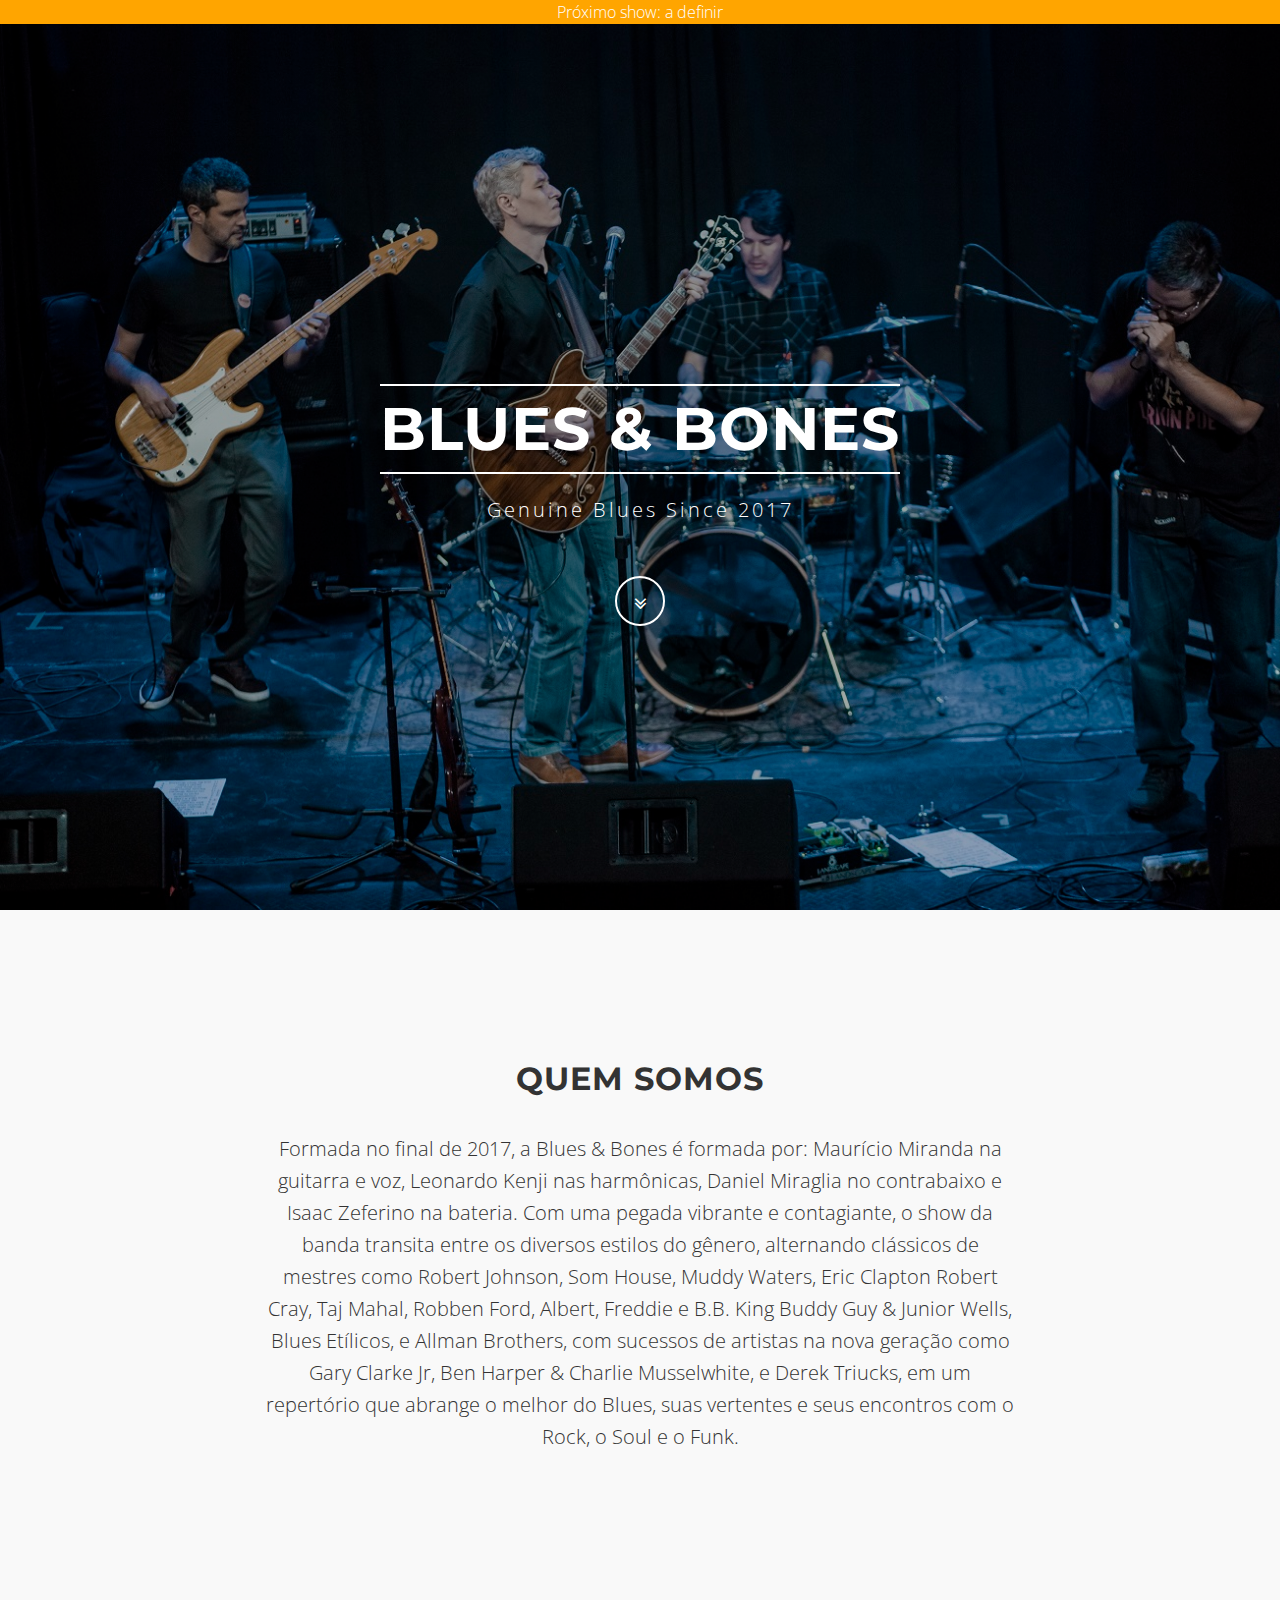
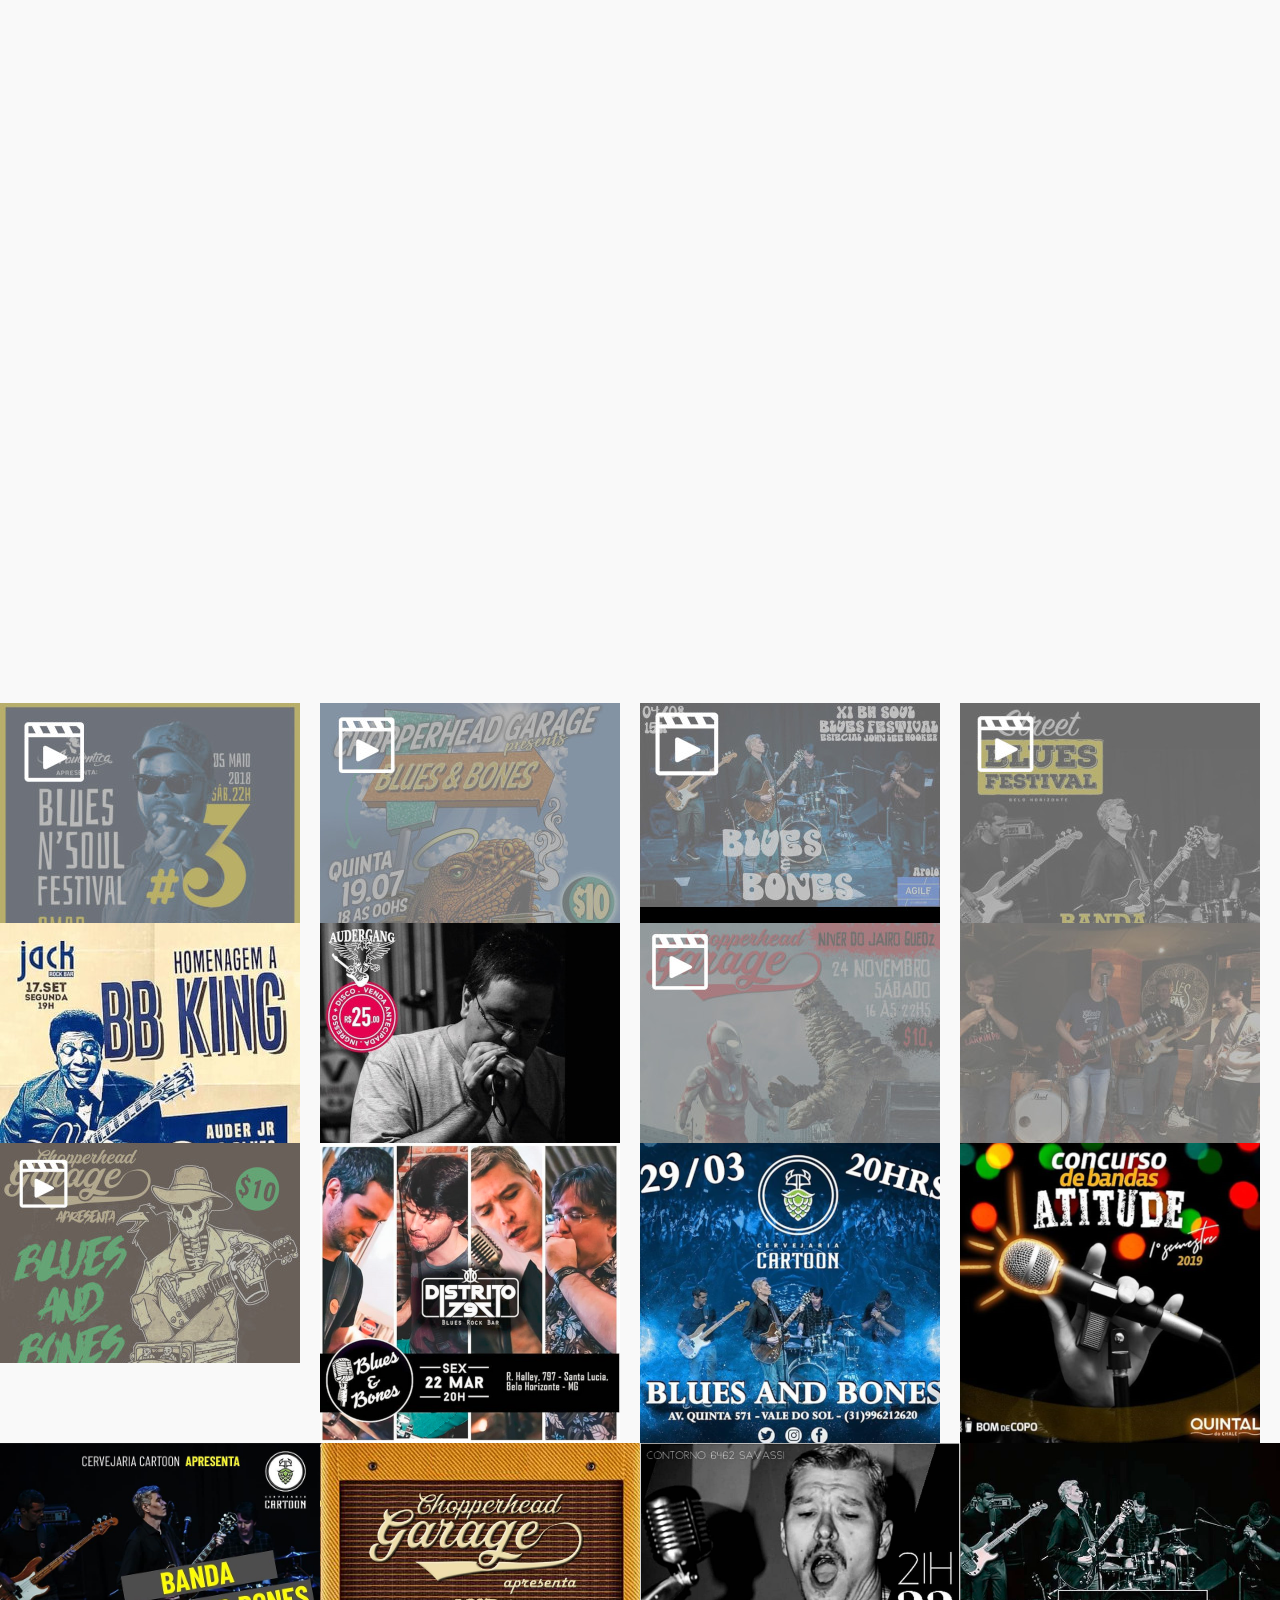
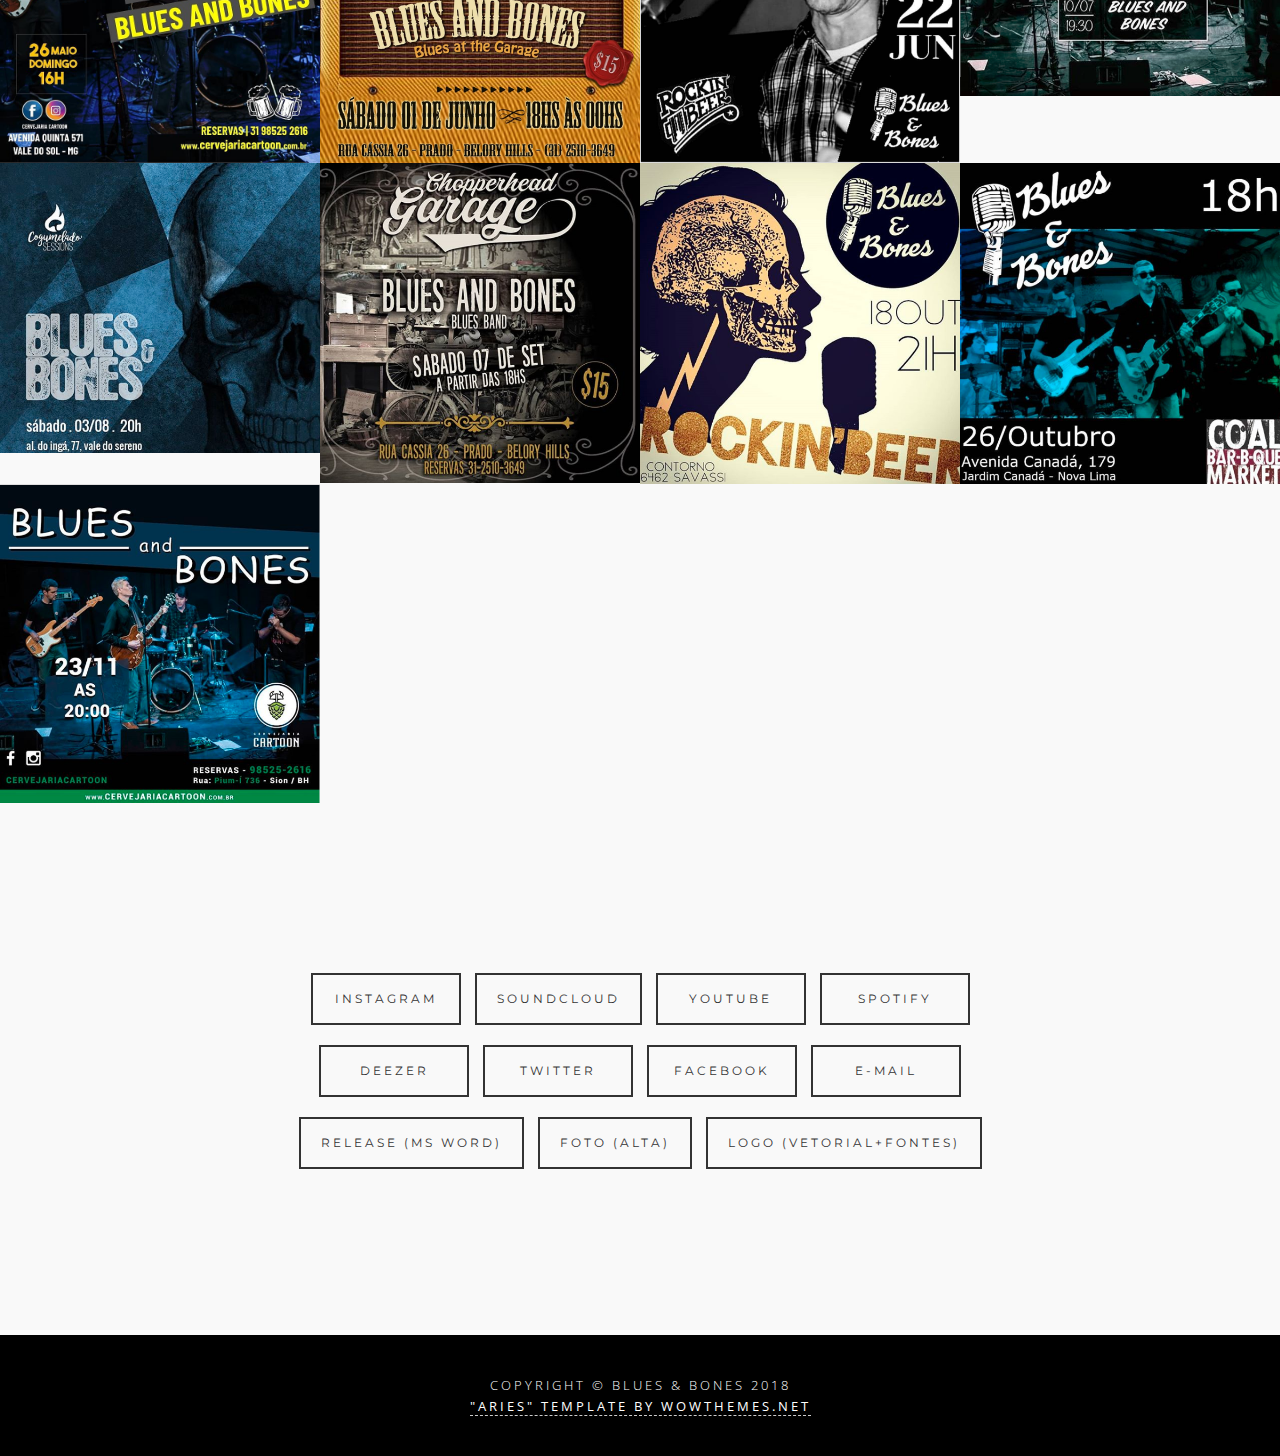
<file: index.html>
﻿<!-- inject:partials/header.html -->
<!DOCTYPE html>
<html lang="en">
  <head>
    <meta charset="utf-8">
    <meta name="viewport" content="width=device-width, initial-scale=1, shrink-to-fit=no">
    <meta http-equiv="x-ua-compatible" content="ie=edge">
    <meta name="description" content="Blues & Bones is a blues band from Brazil, since 2017">
    <meta name="keywords" content="blues, guitar, blues harp, harmonica, bass, drums, rock blues, electric blues, music">
    <meta name="author" content="Blues & Bones">

	<style type="text/css" media="screen">
     * {
       margin: 0; 
       padding: 0;
     }

     div#banner { 
       position: absolute; 
       top: 0; 
       left: 0; 
       background-color: orange; 
       width: 100%; 
     }
     div#banner-content { 
       width: 100%; 
       margin: 0 auto; 
       padding: 0px; 
       border: 0px solid orange;
     }
     div#main-content { 
       padding-top: 10px;
    }
    </style>
	
<!-- Global site tag (gtag.js) - Google Analytics -->
<script async src="https://www.googletagmanager.com/gtag/js?id=UA-130843710-1"></script>
<script>
  window.dataLayer = window.dataLayer || [];
  function gtag(){dataLayer.push(arguments);}
  gtag('js', new Date());

  gtag('config', 'UA-130843710-1');
</script>

    <title>Blues & Bones</title>
    <link rel="shortcut icon" href="assets/img/favicon.ico">

    <!-- build:css -->
    <link rel="stylesheet" href="assets/css/main.css">
    <!-- endbuild -->
    
    <link href="https://fonts.googleapis.com/css?family=Montserrat:400,400i,700,700i|Open+Sans:300,300i,400,400i,700,700i" rel="stylesheet">
      
    <link href="https://maxcdn.bootstrapcdn.com/font-awesome/4.7.0/css/font-awesome.min.css" rel="stylesheet" integrity="sha384-wvfXpqpZZVQGK6TAh5PVlGOfQNHSoD2xbE+QkPxCAFlNEevoEH3Sl0sibVcOQVnN" crossorigin="anonymous">
      
    <link rel="stylesheet" href="assets/css/theme.css">
      
  </head>

  <body>      
      
<!-- endinject -->


  <div id="banner">
    <div id="banner-content"><center>Pr&oacute;ximo show: a definir</center></div>
  </div>
  
  <div id="main-content">
      
<!-- Intro -->
<div class="intro">
<div class="intro-body">
	<div class="container">
		<div class="row justify-content-center">
			<div class="col-md-8">
				<h1 class="brand-heading">Blues & Bones</h1>
				<p class="intro-text">
					Genuine Blues Since 2017
				</p>
				<a href="#pageid" class="btn btn-circle page-scroll">
				<i class="fa fa-angle-double-down animated"></i>
				</a>
			</div>
		</div>
	</div>
</div>
</div>
      
<!-- About -->
<section id="pageid">
<div class="container content-section text-center">
	<div class="row justify-content-center">		
		<div class="col-md-8">
            <h2 class="d-block">Quem somos</h2>
			<p>
Formada no final de 2017, a Blues & Bones é formada por: Maurício Miranda  na guitarra e voz, Leonardo Kenji nas harmônicas, Daniel Miraglia no contrabaixo e Isaac Zeferino na bateria. Com uma pegada vibrante e contagiante, o show da banda transita entre os diversos estilos do gênero, alternando clássicos de mestres como Robert Johnson, Som House, Muddy Waters, Eric Clapton Robert Cray, Taj Mahal, Robben Ford, Albert, Freddie e B.B. King Buddy Guy & Junior Wells, Blues Etílicos, e Allman Brothers, com sucessos de artistas na nova geração como Gary Clarke Jr, Ben Harper & Charlie Musselwhite, e Derek Triucks, em um repertório que abrange o melhor do Blues, suas vertentes e seus encontros com o Rock, o Soul e o Funk.
			</p>
		</div>
	</div>
</div>
</section>

<!-- About -->
<section id="destak">
<div class="container content-section text-center">
	<div class="row justify-content-center">		
		<iframe width="100%" height="400" src="https://www.youtube.com/embed/Mragloz91RA" frameborder="0" allow="accelerometer; autoplay; encrypted-media; gyroscope; picture-in-picture" allowfullscreen></iframe>
	</div>
</div>
</section>
      
<!-- Portfolio -->
<section id="shows2018">
<div class="gallery">
	<ul class="row">
		<li class="col-md-3">
		<a href="show1.html">
		<img src="show1.jpg" alt="">
		</a>
		</li>
		
		<li class="col-md-3">
		<a href="show2.html">
		<img src="show2.jpg" alt="">
		</a>
		</li>
		
		<li class="col-md-3">
		<a href="show3.html">
		<img src="show3.jpg" alt="">
		</a>
		</li>
		
		<li class="col-md-3">
		<a href="show4.html">
		<img src="show4.jpg" alt="">
		</a>
		</li>
	</ul>
	<ul class="row">		
		<li class="col-md-3">
		<a href="show5.html">
		<img src="show5.jpg" alt="">
		</a>
		</li>
		
		<li class="col-md-3">
		<a href="show6.html">
		<img src="show6.jpg" alt="">
		</a>
		</li>
		
		<li class="col-md-3">
		<a href="show7.html">
		<img src="show7.jpg" alt="">
		</a>
		</li>
		
		<li class="col-md-3">
		<a href="">
		<img src="show8.jpg" alt="">
		</a>
		</li>
	</ul>
	<ul class="row">
		<li class="col-md-3">
		<a href="show9.html">
		<img src="show9.jpg" alt="">
		</a>
		</li>

		<li class="col-md-3">
		<img src="show10.png" alt="">
		</li>

		<li class="col-md-3">
		<img src="show11.png" alt="">
		</li>

		<li class="col-md-3">
		<img src="show12.png" alt="">
		</li>
	</ul>
	<ul class="row">
		<li class="col-md-3">
		<img src="cartoon2.jpg" alt="">
		</li>

		<li class="col-md-3">
		<img src="chopper2.jpg" alt="">
		</li>

		<li class="col-md-3">
		<img src="rockin.jpg" alt="">
		</li>

		<li class="col-md-3">
		<img src="sjb.png" alt="">
		</li>
	</ul>
	<ul class="row">

		<li class="col-md-3">
		<img src="cogumelado.png" alt="">
		</li>

		<li class="col-md-3">
		<img src="chopper3.png" alt="">
		</li>

		<li class="col-md-3">
		<img src="rockin2.png" alt="">
		</li>

		<li class="col-md-3">
		<img src="coal.png" alt="">
		</li>

	</ul>
	<ul class="row">

		<li class="col-md-3">
		<img src="novacartoon.png" alt="">
		</li>

		<li class="col-md-3">
<!-- coloque aqui o do chopperhead de 7/12/19 -->
		</li>

		<li class="col-md-3">
		</li>

		<li class="col-md-3">
		</li>

	</ul>

</div>
</section>

<!-- Contact -->
<section id="contact">
<div class="container content-section text-center">
	<div class="row justify-content-center">
		<div class="col-md-8">

		<ul class="list-inline banner-social-buttons">

				<li class="d-inline">
				<a href="https://www.instagram.com/bluesandbones/" class="btn btnghost btn-lg"> <span class="network-name">Instagram</span></a>
				</li>

				<li class="d-inline">
				<a href="https://soundcloud.com/bluesandbones" class="btn btnghost btn-lg"> <span class="network-name">SoundCloud</span></a>
				</li>

				<li class="d-inline">
				<a href="https://www.youtube.com/channel/UCWUSnaLIL7pp-yE97U4mIFg" class="btn btnghost btn-lg"> <span class="network-name">YouTube</span></a>
				</li>

				<li class="d-inline">
				<a href="https://open.spotify.com/artist/29YQ9FMR4I11CDTJ9EbqcR" class="btn btnghost btn-lg"> <span class="network-name">Spotify</span></a>
				</li>

				<li class="d-inline">
				<a href="https://www.deezer.com/en/artist/55160182" class="btn btnghost btn-lg"> <span class="network-name">Deezer</span></a>
				</li>

				<li class="d-inline">
				<a href="https://twitter.com/bluesandbonesbr" class="btn btnghost btn-lg"> <span class="network-name">Twitter</span></a>
				</li>
                
				<li class="d-inline">
				<a href="https://www.facebook.com/bandabluesandbones/" class="btn btnghost btn-lg"> <span class="network-name">Facebook</span></a>
				</li>
                
				<li class="d-inline">
				<a href="mailto:bluesandbonesband@gmail.com" class="btn btnghost btn-lg"> <span class="network-name">E-mail</span></a>
				</li>

				<li class="d-inline">
				<a href="./release.docx" class="btn btnghost btn-lg"> <span class="network-name">Release (MS Word)</span></a>
				</li>

				<li class="d-inline">
				<a href="./foto.jpg" download="foto.jpg" class="btn btnghost btn-lg"> <span class="network-name">Foto (Alta)</span></a>
				</li>

				<li class="d-inline">
				<a href="./logos.zip" download="logos.zip" class="btn btnghost btn-lg"> <span class="network-name">Logo (Vetorial+Fontes)</span></a>
				</li>
                
			</ul>
		</div>
	</div>
</div>
</section>
      
<!-- inject:partials/footer.html -->
<footer>
<div class="container text-center">
    <p class="credits">
        Copyright &copy; Blues & Bones 2018<br/>
        <a class="highlightlink" target="_blank" href="https://www.wowthemes.net">"Aries" Template by WowThemes.net</a>
    </p>
</div>
</footer>

<!-- build:js -->
<script src="assets/js/main.js"></script>
<!-- endbuild -->

<script src="assets/js/theme.js"></script>
</div>
</body>

</html>
<!-- endinject -->
</file>
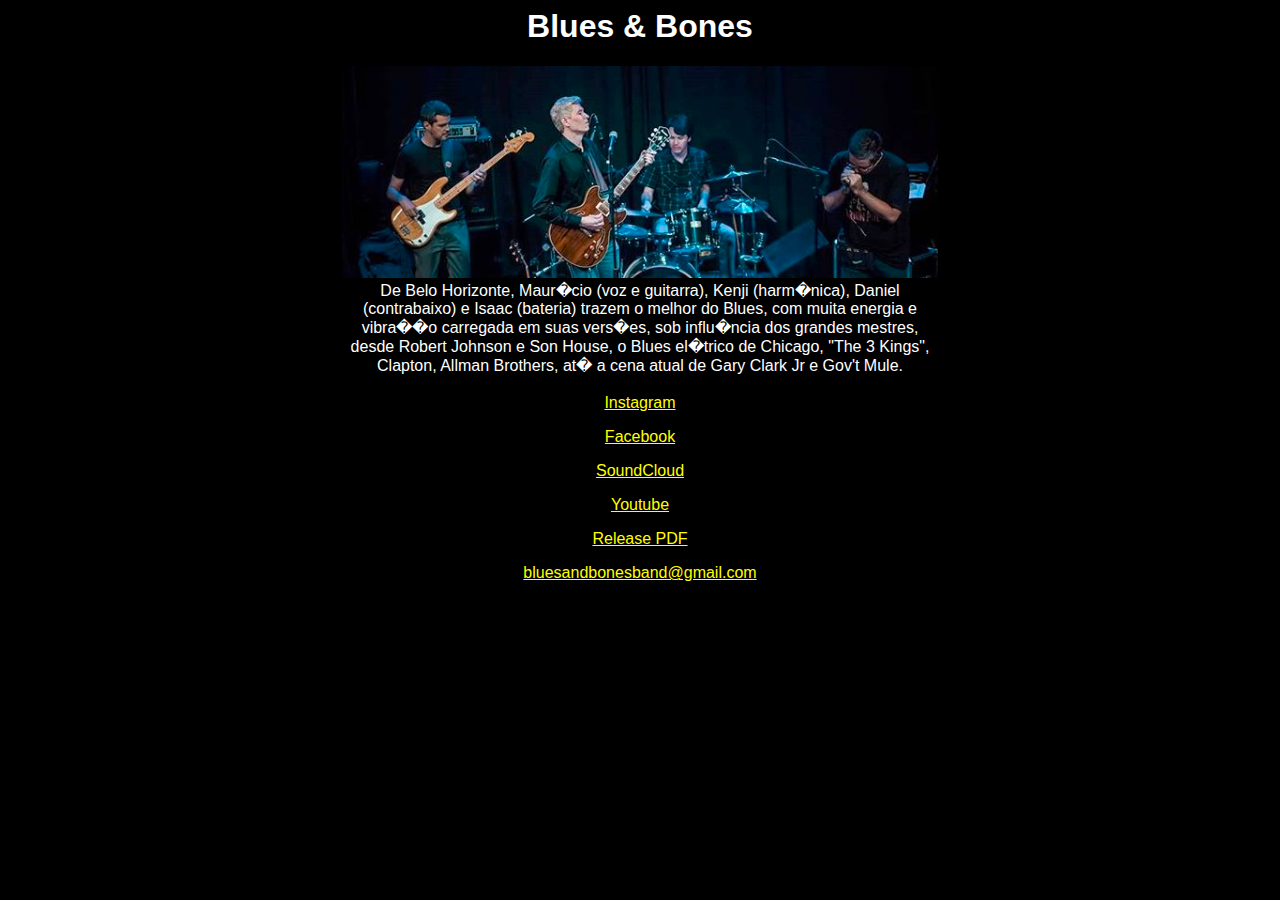
<file: oldsite/index.htm>
<html>
<head>
<title>Blues & Bones</title>
<style>
h1,p {
    font-family: Arial, Helvetica, sans-serif;
}
</style>
</head>
<body bgcolor="black" vlink="yellow" link="yellow" text="white">
<center>
<h1>Blues & Bones</h1>

<p><img src="./Banda1.jpg">

<table border=0 width="600">
<tr><td align="center">
De Belo Horizonte, Maur�cio (voz e guitarra), Kenji (harm�nica), Daniel (contrabaixo)
e Isaac (bateria) trazem o melhor do Blues, com muita energia e vibra��o 
carregada em suas vers�es, sob influ�ncia dos grandes mestres, desde Robert 
Johnson e Son House, o Blues el�trico de Chicago, "The 3 Kings", Clapton, Allman 
Brothers, at� a cena atual de Gary Clark Jr e Gov't Mule.
</td>
</tr>
</table>

<p><a href="https://www.instagram.com/bluesandbones/">Instagram</a>
<p><a href="https://www.facebook.com/bandabluesandbones/">Facebook</a>
<p><a href="https://soundcloud.com/bluesandbones">SoundCloud</a>
<p><a href="https://www.youtube.com/channel/UCWUSnaLIL7pp-yE97U4mIFg">Youtube</a>
<p><a href="./release2.pdf">Release PDF</a>
<p><a href="mailto:bluesandbonesband@gmail.com">bluesandbonesband@gmail.com</a>

</center>

</body>
</html>
</file>
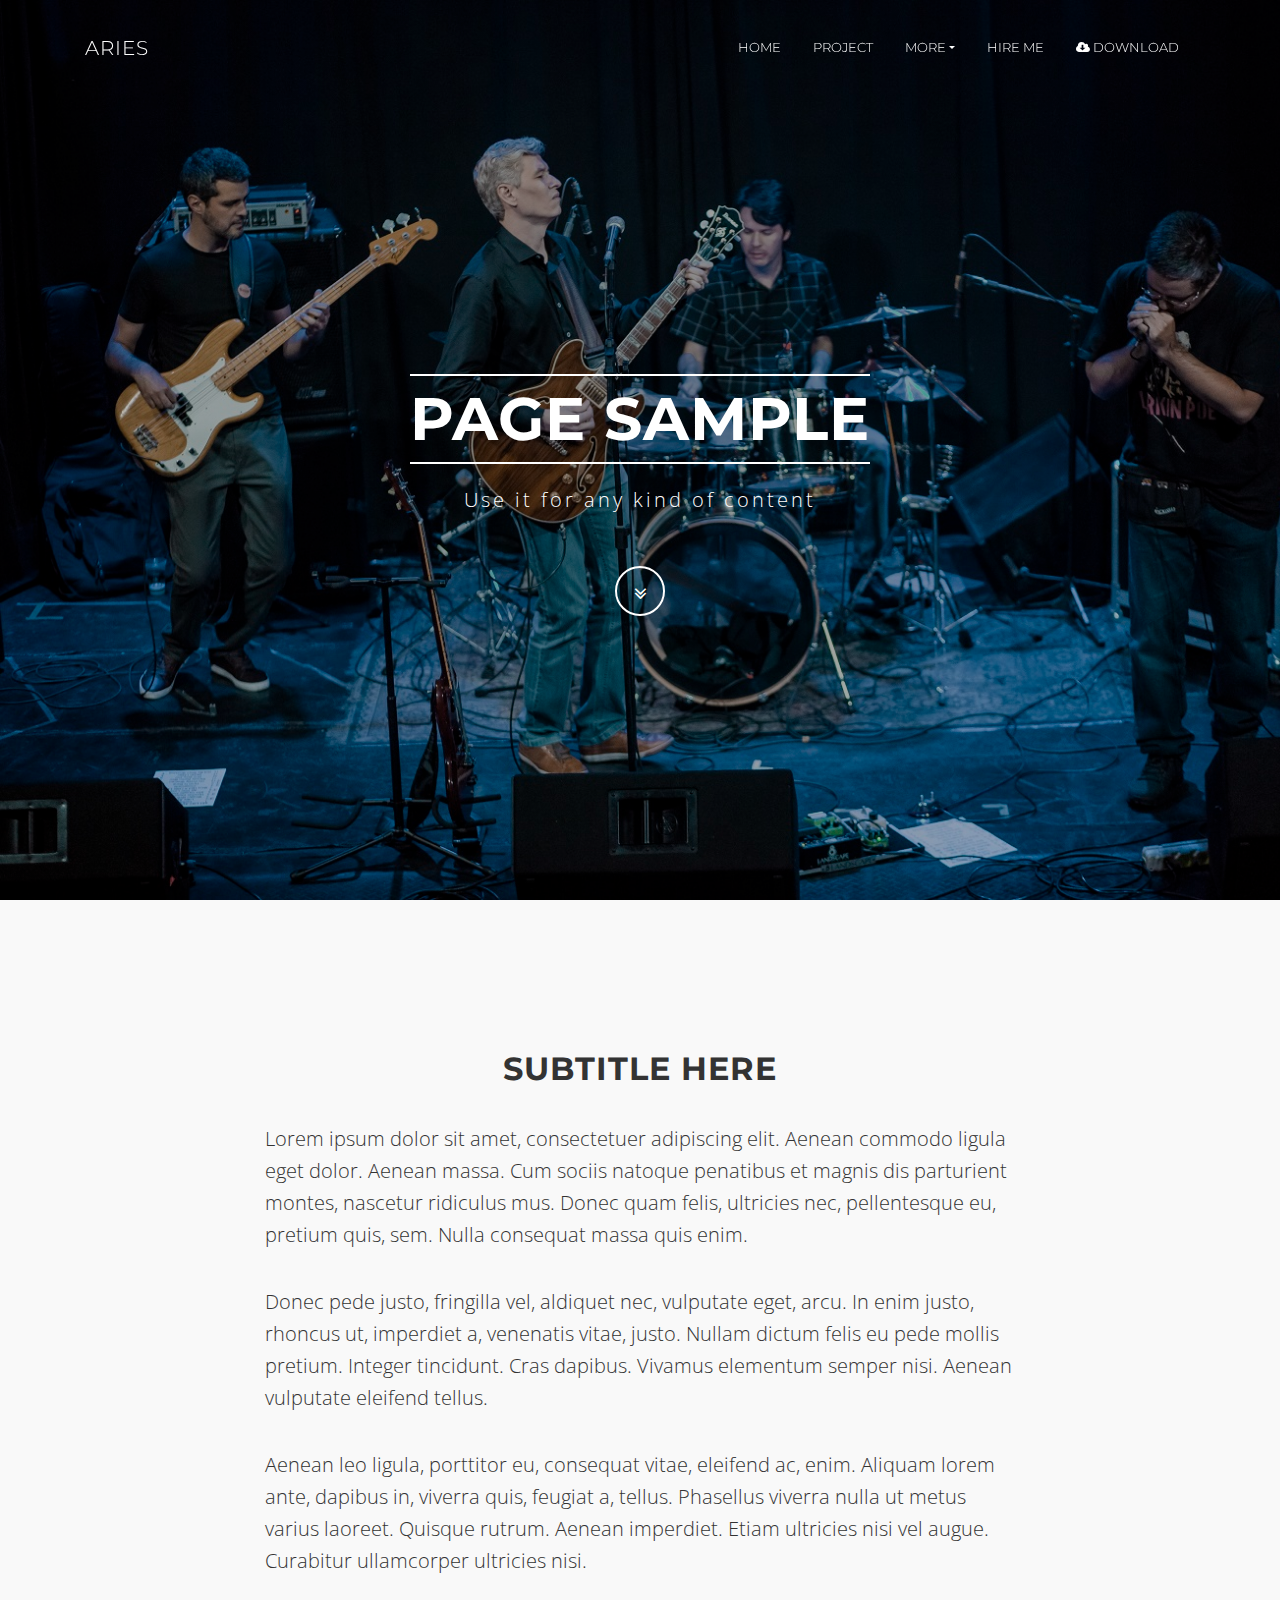
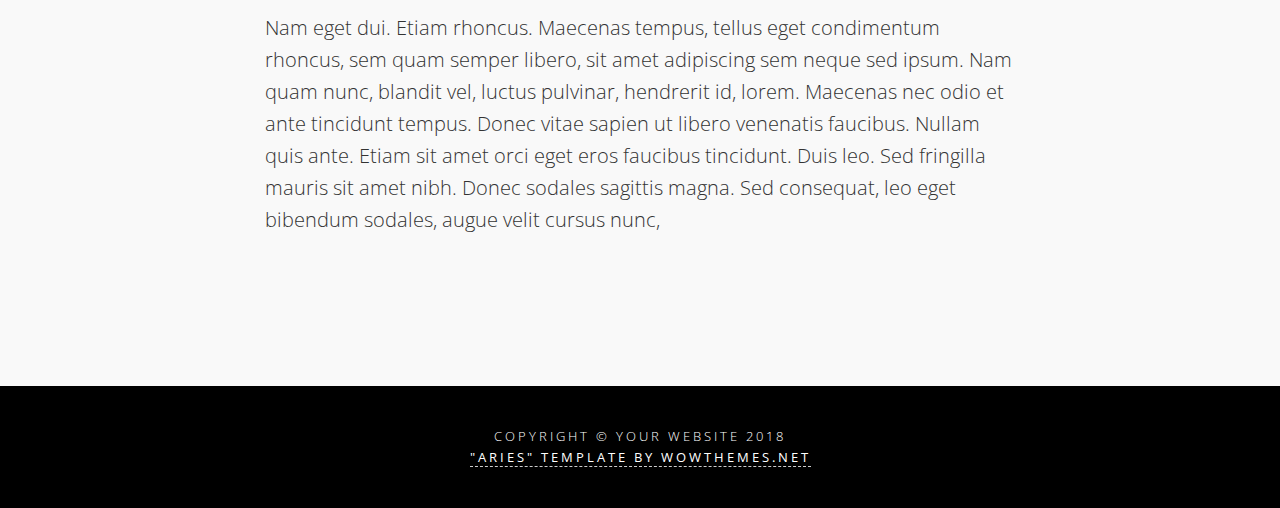
<file: page.html>
<!-- inject:partials/header.html -->
<!DOCTYPE html>
<html lang="en">
  <head>
    <meta charset="utf-8">
    <meta name="viewport" content="width=device-width, initial-scale=1, shrink-to-fit=no">
    <meta http-equiv="x-ua-compatible" content="ie=edge">
    <meta name="description" content="">
    <meta name="keywords" content="">
    <meta name="author" content="">
    <title>Aries Free HTML Template</title>
    <link rel="shortcut icon" href="assets/img/favicon.ico">

    <!-- build:css -->
    <link rel="stylesheet" href="assets/css/main.css">
    <!-- endbuild -->
    
    <link href="https://fonts.googleapis.com/css?family=Montserrat:400,400i,700,700i|Open+Sans:300,300i,400,400i,700,700i" rel="stylesheet">
      
    <link href="https://maxcdn.bootstrapcdn.com/font-awesome/4.7.0/css/font-awesome.min.css" rel="stylesheet" integrity="sha384-wvfXpqpZZVQGK6TAh5PVlGOfQNHSoD2xbE+QkPxCAFlNEevoEH3Sl0sibVcOQVnN" crossorigin="anonymous">
      
    <link rel="stylesheet" href="assets/css/theme.css">
      
  </head>

  <body>      
      
    <nav class="navbar navbar-expand-md navbar-custom fixed-top">
        <div class="container">
            <a class="navbar-brand" href="index.html">ARIES</a>
            <button class="navbar-light navbar-toggler" type="button" data-toggle="collapse" data-target="#navbarsDefault" aria-controls="navbarsDefault" aria-expanded="false" aria-label="Toggle navigation">
            <span class="navbar-toggler-icon"></span>
            </button>
            <div class="collapse navbar-collapse" id="navbarsDefault">
                <ul class="navbar-custom navbar-nav ml-auto">
                    
                    <li class="nav-item active">
                    <a class="nav-link" href="index.html">Home <span class="sr-only">(current)</span></a>
                    </li>
                    
                    <li class="nav-item">
                    <a class="nav-link" href="portfolio-item.html">Project</a>
                    </li>
   
                    <li class="nav-item dropdown">
                        <a class="nav-link dropdown-toggle" href="http://example.com" id="dropdown01" data-toggle="dropdown" aria-haspopup="true" aria-expanded="false">More</a>
                        <div class="dropdown-menu" aria-labelledby="dropdown01">                        
                        <a class="dropdown-item" href="page.html">Page Layout</a>
                        <a class="dropdown-item" href="post.html">Post Layout</a>
                        <a target="_blank" class="dropdown-item" href="https://www.wowthemes.net/themes/aries/">WP Version</a>
                        </div>
                    </li>
                    
                    <li class="nav-item">
                    <a class="nav-link" href="contact.html">Hire me</a>
                    </li>
                    
                    <li class="nav-item">
                    <a class="nav-link eventdl" href="https://github.com/wowthemesnet/template-aries-bootstrap-html/archive/master.zip"><i class="fa fa-cloud-download"></i> Download</a>
                    </li>
                    
                </ul>              
                
            </div>
        </div>
    </nav>
<!-- endinject -->

<!-- Intro -->
<div class="intro">
<div class="intro-body">
	<div class="container">
		<div class="row justify-content-center">
			<div class="col-md-8">
				<h1 class="brand-heading">PAGE SAMPLE</h1>
				<p class="intro-text">
					Use it for any kind of content
				</p>
				<a href="#pageid" class="btn btn-circle page-scroll">
				<i class="fa fa-angle-double-down animated"></i>
				</a>
			</div>
		</div>
	</div>
</div>
</div>

<!-- Section -->
<section id="pageid">
<div class="container content-section">
	<div class="row justify-content-center">
		<div class="col-md-8">
            <h2 class="text-center">Subtitle Here</h2>
			<p>Lorem ipsum dolor sit amet, consectetuer adipiscing elit. Aenean commodo ligula eget dolor. Aenean massa. Cum sociis natoque penatibus et magnis dis parturient montes, nascetur ridiculus mus. Donec quam felis, ultricies nec, pellentesque eu, pretium quis, sem. Nulla consequat massa quis enim.</p>
            
            <p>Donec pede justo, fringilla vel, aldiquet nec, vulputate eget, arcu. In enim justo, rhoncus ut, imperdiet a, venenatis vitae, justo. Nullam dictum felis eu pede mollis pretium. Integer tincidunt. Cras dapibus. Vivamus elementum semper nisi. Aenean vulputate eleifend tellus.</p>

            <p>Aenean leo ligula, porttitor eu, consequat vitae, eleifend ac, enim. Aliquam lorem ante, dapibus in, viverra quis, feugiat a, tellus. Phasellus viverra nulla ut metus varius laoreet. Quisque rutrum. Aenean imperdiet. Etiam ultricies nisi vel augue. Curabitur ullamcorper ultricies nisi.</p>

            <p>Nam eget dui. Etiam rhoncus. Maecenas tempus, tellus eget condimentum rhoncus, sem quam semper libero, sit amet adipiscing sem neque sed ipsum. Nam quam nunc, blandit vel, luctus pulvinar, hendrerit id, lorem. Maecenas nec odio et ante tincidunt tempus. Donec vitae sapien ut libero venenatis faucibus. Nullam quis ante. Etiam sit amet orci eget eros faucibus tincidunt. Duis leo. Sed fringilla mauris sit amet nibh. Donec sodales sagittis magna. Sed consequat, leo eget bibendum sodales, augue velit cursus nunc,</p>
		</div>
	</div>
</div>
</section>

<!-- inject:partials/footer.html -->
<footer>
<div class="container text-center">
    <p class="credits">
        Copyright &copy; Your Website 2018<br/>
        <a class="highlightlink" target="_blank" href="https://www.wowthemes.net">"Aries" Template by WowThemes.net</a>
    </p>
</div>
</footer>

<!-- build:js -->
<script src="assets/js/main.js"></script>
<!-- endbuild -->

<script src="assets/js/theme.js"></script>

</body>

</html>
<!-- endinject -->
</file>
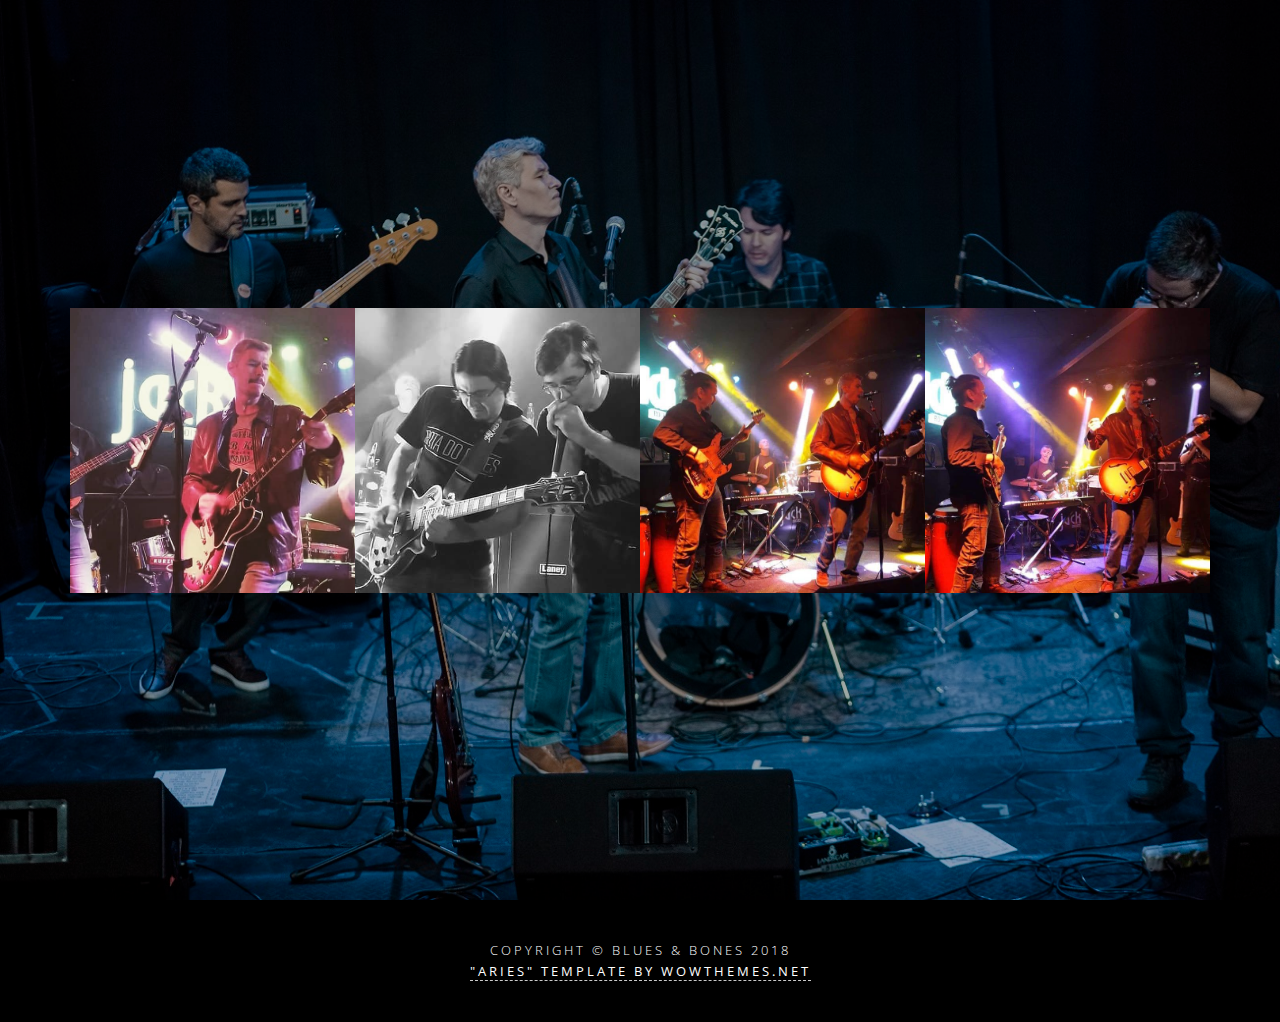
<file: show5.html>
<!-- inject:partials/header.html -->
<!DOCTYPE html>
<html lang="en">
  <head>
    <meta charset="utf-8">
    <meta name="viewport" content="width=device-width, initial-scale=1, shrink-to-fit=no">
    <meta http-equiv="x-ua-compatible" content="ie=edge">
    <meta name="description" content="">
    <meta name="keywords" content="">
    <meta name="author" content="">
    <title>Blues & Bones</title>
    <link rel="shortcut icon" href="assets/img/favicon.ico">

    <!-- build:css -->
    <link rel="stylesheet" href="assets/css/main.css">
    <!-- endbuild -->
    
    <link href="https://fonts.googleapis.com/css?family=Montserrat:400,400i,700,700i|Open+Sans:300,300i,400,400i,700,700i" rel="stylesheet">
      
    <link href="https://maxcdn.bootstrapcdn.com/font-awesome/4.7.0/css/font-awesome.min.css" rel="stylesheet" integrity="sha384-wvfXpqpZZVQGK6TAh5PVlGOfQNHSoD2xbE+QkPxCAFlNEevoEH3Sl0sibVcOQVnN" crossorigin="anonymous">
      
    <link rel="stylesheet" href="assets/css/theme.css">
      
  </head>

  <body>      
      
<!-- endinject -->

<!-- Intro -->
<div class="intro">
<div class="intro-body">
	<div class="container">
		<div class="row justify-content-center">

			<section id="shows">
			<div class="gallery">
				<ul class="row">
					<li class="col-md-3">
					<img src="show5a.jpg" alt="">
					</li>
					
					<li class="col-md-3">
					<img src="show5b.jpg" alt="">
					</li>

					<li class="col-md-3">
					<img src="show5c.jpg" alt="">
					</li>

					<li class="col-md-3">
					<img src="show5d.jpg" alt="">
					</li>
					
				</ul>
			</div>
			</section>

		</div>
	</div>
</div>
</div>


<!-- inject:partials/footer.html -->
<footer>
<div class="container text-center">
    <p class="credits">
        Copyright &copy; Blues & Bones 2018<br/>
        <a class="highlightlink" target="_blank" href="https://www.wowthemes.net">"Aries" Template by WowThemes.net</a>
    </p>
</div>
</footer>

<!-- build:js -->
<script src="assets/js/main.js"></script>
<!-- endbuild -->

<script src="assets/js/theme.js"></script>

</body>

</html>
<!-- endinject -->
</file>
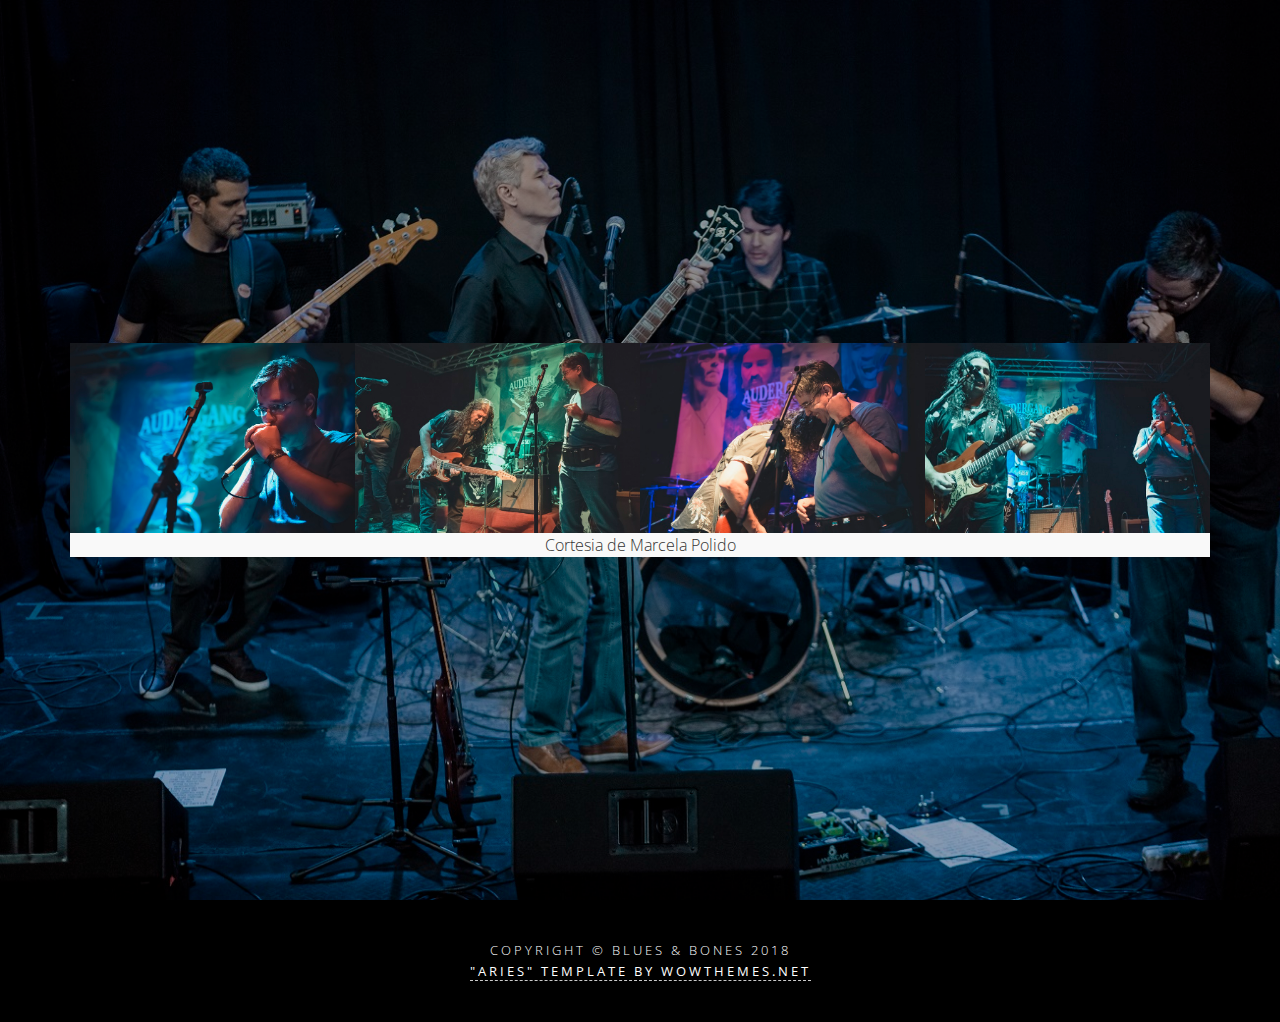
<file: show6.html>
<!-- inject:partials/header.html -->
<!DOCTYPE html>
<html lang="en">
  <head>
    <meta charset="utf-8">
    <meta name="viewport" content="width=device-width, initial-scale=1, shrink-to-fit=no">
    <meta http-equiv="x-ua-compatible" content="ie=edge">
    <meta name="description" content="">
    <meta name="keywords" content="">
    <meta name="author" content="">
    <title>Blues & Bones</title>
    <link rel="shortcut icon" href="assets/img/favicon.ico">

    <!-- build:css -->
    <link rel="stylesheet" href="assets/css/main.css">
    <!-- endbuild -->
    
    <link href="https://fonts.googleapis.com/css?family=Montserrat:400,400i,700,700i|Open+Sans:300,300i,400,400i,700,700i" rel="stylesheet">
      
    <link href="https://maxcdn.bootstrapcdn.com/font-awesome/4.7.0/css/font-awesome.min.css" rel="stylesheet" integrity="sha384-wvfXpqpZZVQGK6TAh5PVlGOfQNHSoD2xbE+QkPxCAFlNEevoEH3Sl0sibVcOQVnN" crossorigin="anonymous">
      
    <link rel="stylesheet" href="assets/css/theme.css">
      
  </head>

  <body>      
      
<!-- endinject -->

<!-- Intro -->
<div class="intro">
<div class="intro-body">
	<div class="container">
		<div class="row justify-content-center">

			<section id="shows">
			<div class="gallery">
				<ul class="row">
					<li class="col-md-3">
					<img src="show6a.jpg" alt="">
					</li>
					
					<li class="col-md-3">
					<img src="show6b.jpg" alt="">
					</li>

					<li class="col-md-3">
					<img src="show6c.jpg" alt="">
					</li>

					<li class="col-md-3">
					<img src="show6d.jpg" alt="">
					</li>
					
				</ul>
			</div>
			
			Cortesia de <a href="https://www.instagram.com/marcelapolidophotos/">Marcela Polido</a>
			</section>

		</div>
	</div>
</div>
</div>


<!-- inject:partials/footer.html -->
<footer>
<div class="container text-center">
    <p class="credits">
        Copyright &copy; Blues & Bones 2018<br/>
        <a class="highlightlink" target="_blank" href="https://www.wowthemes.net">"Aries" Template by WowThemes.net</a>
    </p>
</div>
</footer>

<!-- build:js -->
<script src="assets/js/main.js"></script>
<!-- endbuild -->

<script src="assets/js/theme.js"></script>

</body>

</html>
<!-- endinject -->
</file>
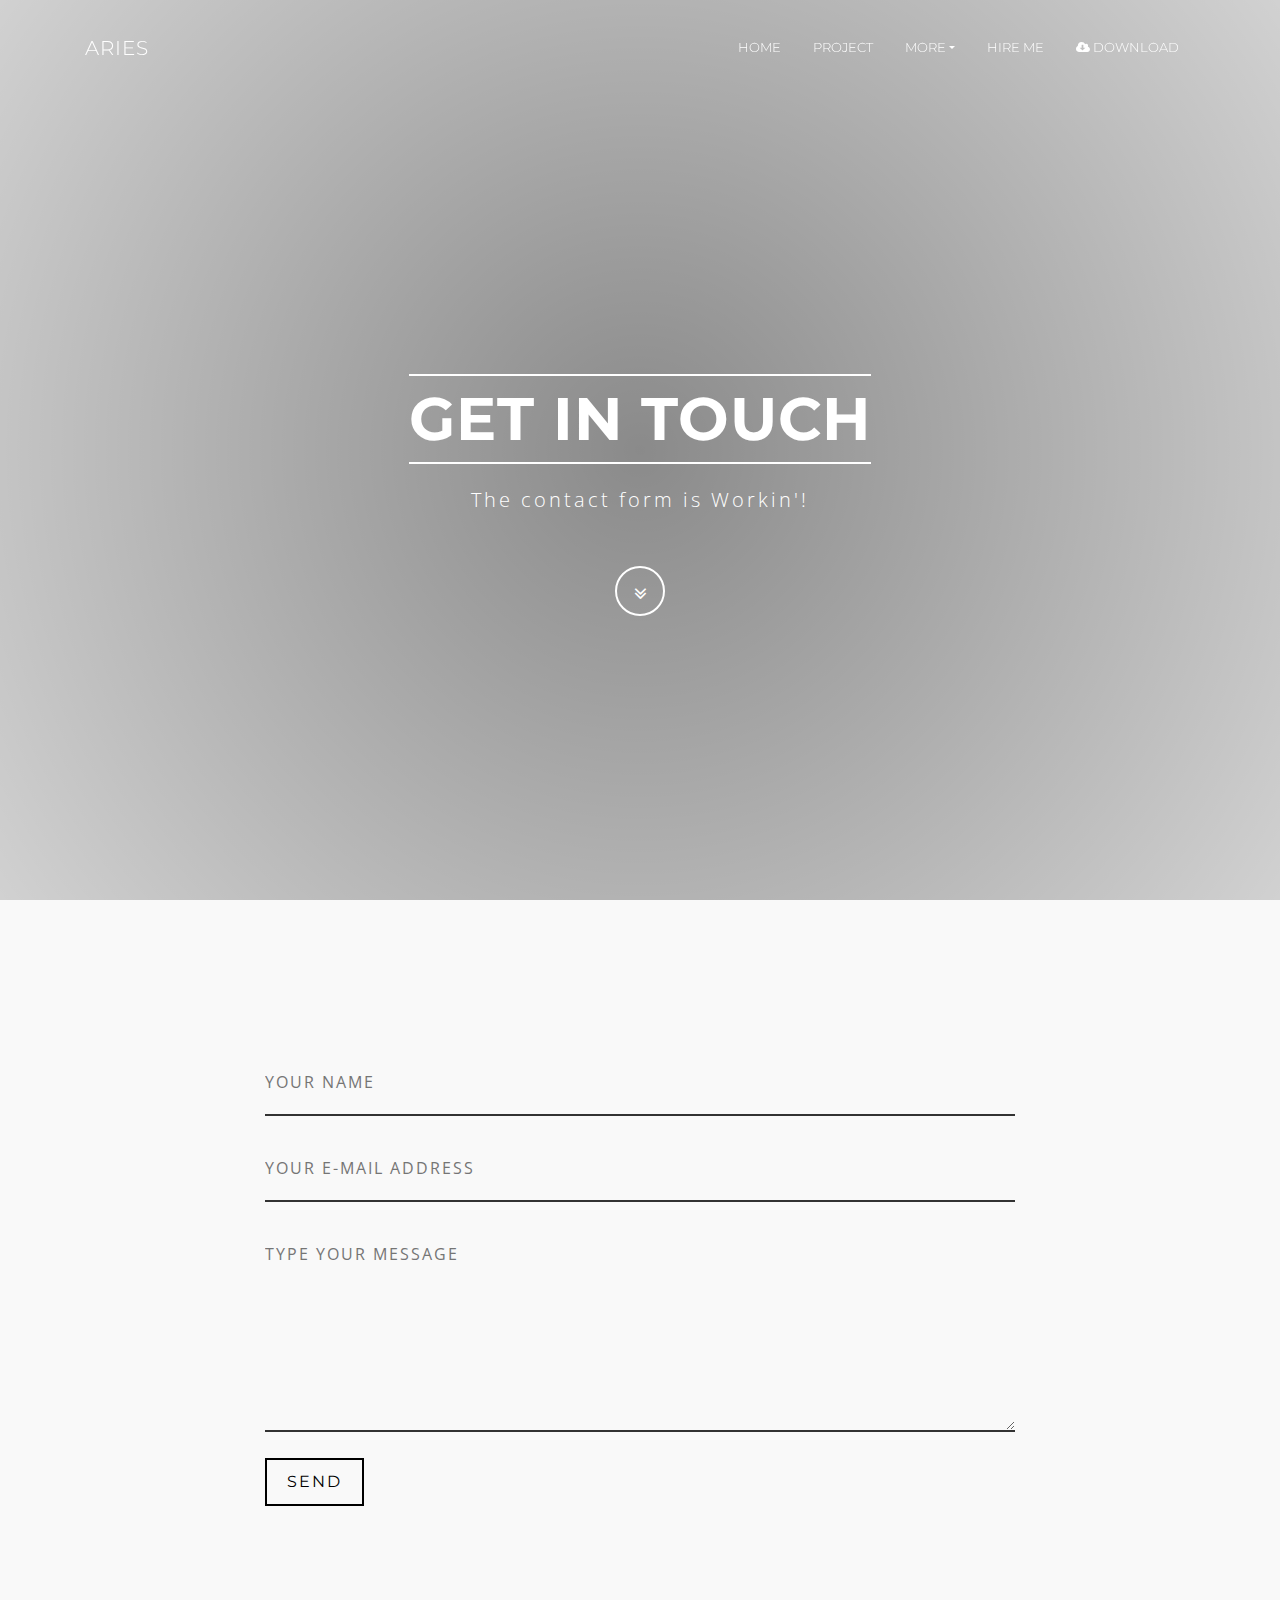
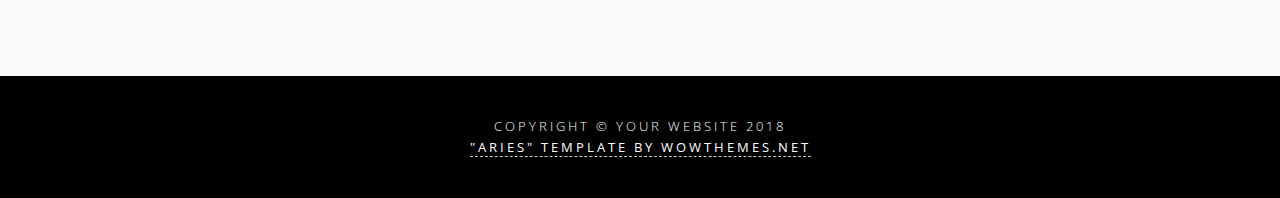
<file: docs/contact.html>
<!-- inject:partials/header.html -->
<!DOCTYPE html>
<html lang="en">
  <head>
    <meta charset="utf-8">
    <meta name="viewport" content="width=device-width, initial-scale=1, shrink-to-fit=no">
    <meta http-equiv="x-ua-compatible" content="ie=edge">
    <meta name="description" content="">
    <meta name="keywords" content="">
    <meta name="author" content="">
    <title>Aries Free HTML Template</title>
    <link rel="shortcut icon" href="assets/img/favicon.ico">

    <link rel="stylesheet" href="assets/css/main.min.css">

    
    <link href="https://fonts.googleapis.com/css?family=Montserrat:400,400i,700,700i|Open+Sans:300,300i,400,400i,700,700i" rel="stylesheet">
      
    <link href="https://maxcdn.bootstrapcdn.com/font-awesome/4.7.0/css/font-awesome.min.css" rel="stylesheet" integrity="sha384-wvfXpqpZZVQGK6TAh5PVlGOfQNHSoD2xbE+QkPxCAFlNEevoEH3Sl0sibVcOQVnN" crossorigin="anonymous">
      
    <link rel="stylesheet" href="assets/css/theme.css">
      
  </head>

  <body>      
      
    <nav class="navbar navbar-expand-md navbar-custom fixed-top">
        <div class="container">
            <a class="navbar-brand" href="index.html">ARIES</a>
            <button class="navbar-light navbar-toggler" type="button" data-toggle="collapse" data-target="#navbarsDefault" aria-controls="navbarsDefault" aria-expanded="false" aria-label="Toggle navigation">
            <span class="navbar-toggler-icon"></span>
            </button>
            <div class="collapse navbar-collapse" id="navbarsDefault">
                <ul class="navbar-custom navbar-nav ml-auto">
                    
                    <li class="nav-item active">
                    <a class="nav-link" href="index.html">Home <span class="sr-only">(current)</span></a>
                    </li>
                    
                    <li class="nav-item">
                    <a class="nav-link" href="portfolio-item.html">Project</a>
                    </li>
   
                    <li class="nav-item dropdown">
                        <a class="nav-link dropdown-toggle" href="http://example.com" id="dropdown01" data-toggle="dropdown" aria-haspopup="true" aria-expanded="false">More</a>
                        <div class="dropdown-menu" aria-labelledby="dropdown01">                        
                        <a class="dropdown-item" href="page.html">Page Layout</a>
                        <a class="dropdown-item" href="post.html">Post Layout</a>
                        <a target="_blank" class="dropdown-item" href="https://www.wowthemes.net/themes/aries/">WP Version</a>
                        </div>
                    </li>
                    
                    <li class="nav-item">
                    <a class="nav-link" href="contact.html">Hire me</a>
                    </li>
                    
                    <li class="nav-item">
                    <a class="nav-link eventdl" href="https://github.com/wowthemesnet/template-aries-bootstrap-html/archive/master.zip"><i class="fa fa-cloud-download"></i> Download</a>
                    </li>
                    
                </ul>              
                
            </div>
        </div>
    </nav>
<!-- endinject -->

<!-- Intro -->
<div class="intro">
<div class="intro-body">
	<div class="container">
		<div class="row justify-content-center">
			<div class="col-md-8">
				<h1 class="brand-heading">GET IN TOUCH</h1>
				<p class="intro-text">
					The contact form is Workin'!
				</p>
				<a href="#pageid" class="btn btn-circle page-scroll">
				<i class="fa fa-angle-double-down animated"></i>
				</a>
			</div>
		</div>
	</div>
</div>
</div>

<!-- Section -->
<section id="pageid">
<div class="container content-section">
	<div class="row justify-content-center">
		<div class="col-md-8">
            <div id="contactform">
                <!-- Replace the e-mail address -->
                <form action="https://formspree.io/wowthemesnet@gmail.com"
                      method="POST">
                    <input type="text" name="name" placeholder="Your Name" required>
                    <input type="email" name="_replyto" placeholder="Your E-mail Address" required>
                    <textarea name="message" rows="7" placeholder="Type your Message" required></textarea>
                    <!-- Replace Aries with the name of your website -->
                    <input type="hidden" name="_subject" value="New message via Aries!" />
                    <input type="text" name="_gotcha" style="display:none" />
                    <!-- Replace http://www.themepush.com/freethemes/aries/ with your website url -->
                    <input type="hidden" name="_next" value="https://wowthemesnet.github.io/template-aries-bootstrap-html/thankyou.html" />
                    <input class="btn" type="submit" value="Send">
                </form>
            </div>
		</div>
	</div>
</div>
</section>

<!-- inject:partials/footer.html -->
<footer>
<div class="container text-center">
    <p class="credits">
        Copyright &copy; Your Website 2018<br/>
        <a class="highlightlink" target="_blank" href="https://www.wowthemes.net">"Aries" Template by WowThemes.net</a>
    </p>
</div>
</footer>

<script src="assets/js/main.min.js"></script>


<script src="assets/js/theme.js"></script>

</body>

</html>
<!-- endinject -->
</file>
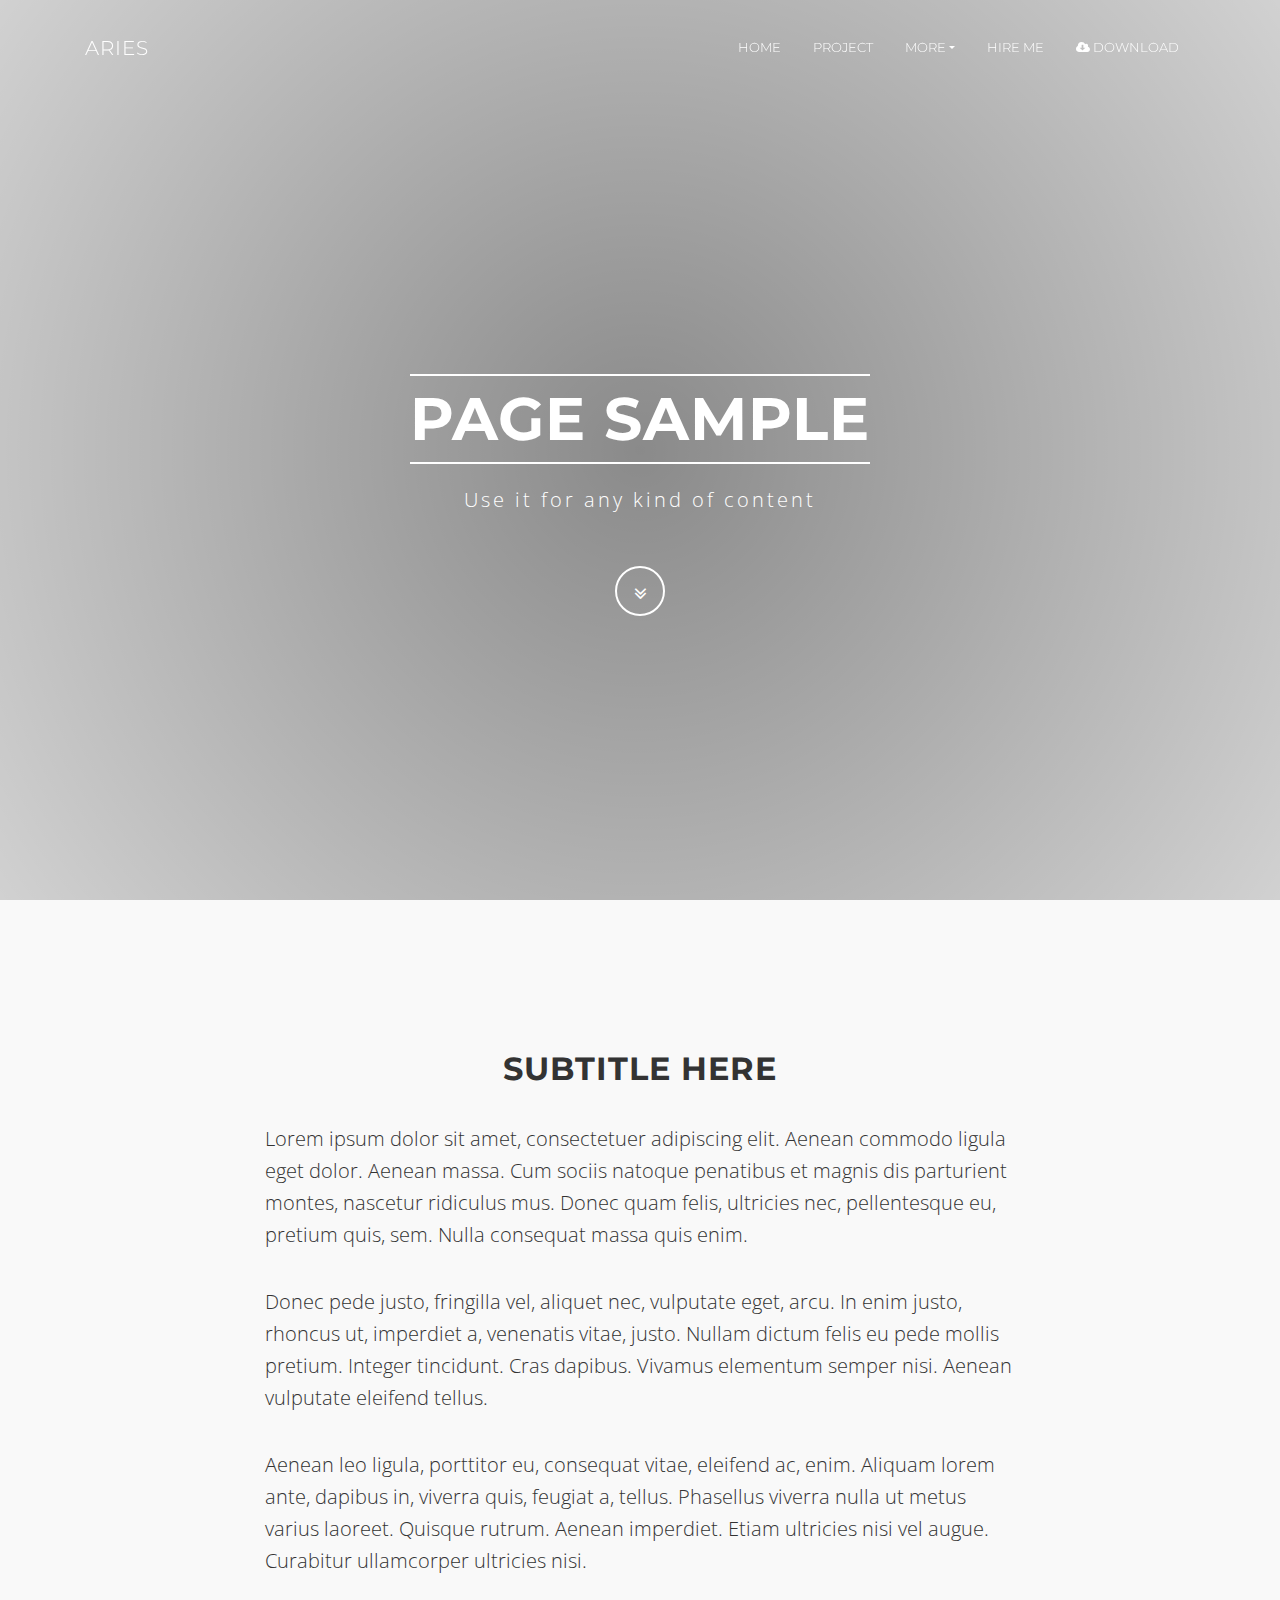
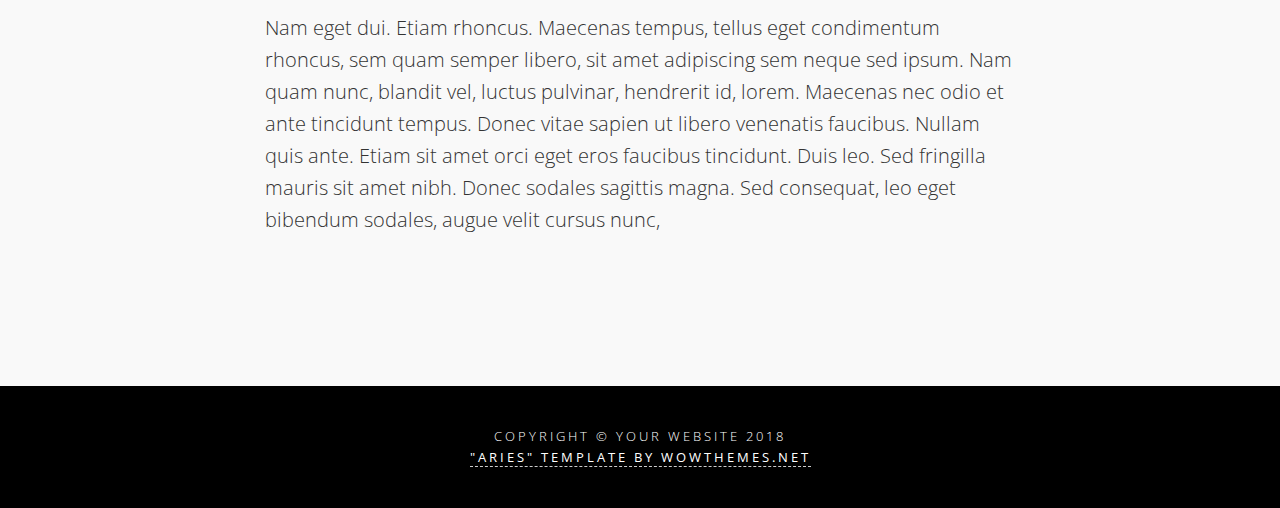
<file: docs/page.html>
<!-- inject:partials/header.html -->
<!DOCTYPE html>
<html lang="en">
  <head>
    <meta charset="utf-8">
    <meta name="viewport" content="width=device-width, initial-scale=1, shrink-to-fit=no">
    <meta http-equiv="x-ua-compatible" content="ie=edge">
    <meta name="description" content="">
    <meta name="keywords" content="">
    <meta name="author" content="">
    <title>Aries Free HTML Template</title>
    <link rel="shortcut icon" href="assets/img/favicon.ico">

    <link rel="stylesheet" href="assets/css/main.min.css">

    
    <link href="https://fonts.googleapis.com/css?family=Montserrat:400,400i,700,700i|Open+Sans:300,300i,400,400i,700,700i" rel="stylesheet">
      
    <link href="https://maxcdn.bootstrapcdn.com/font-awesome/4.7.0/css/font-awesome.min.css" rel="stylesheet" integrity="sha384-wvfXpqpZZVQGK6TAh5PVlGOfQNHSoD2xbE+QkPxCAFlNEevoEH3Sl0sibVcOQVnN" crossorigin="anonymous">
      
    <link rel="stylesheet" href="assets/css/theme.css">
      
  </head>

  <body>      
      
    <nav class="navbar navbar-expand-md navbar-custom fixed-top">
        <div class="container">
            <a class="navbar-brand" href="index.html">ARIES</a>
            <button class="navbar-light navbar-toggler" type="button" data-toggle="collapse" data-target="#navbarsDefault" aria-controls="navbarsDefault" aria-expanded="false" aria-label="Toggle navigation">
            <span class="navbar-toggler-icon"></span>
            </button>
            <div class="collapse navbar-collapse" id="navbarsDefault">
                <ul class="navbar-custom navbar-nav ml-auto">
                    
                    <li class="nav-item active">
                    <a class="nav-link" href="index.html">Home <span class="sr-only">(current)</span></a>
                    </li>
                    
                    <li class="nav-item">
                    <a class="nav-link" href="portfolio-item.html">Project</a>
                    </li>
   
                    <li class="nav-item dropdown">
                        <a class="nav-link dropdown-toggle" href="http://example.com" id="dropdown01" data-toggle="dropdown" aria-haspopup="true" aria-expanded="false">More</a>
                        <div class="dropdown-menu" aria-labelledby="dropdown01">                        
                        <a class="dropdown-item" href="page.html">Page Layout</a>
                        <a class="dropdown-item" href="post.html">Post Layout</a>
                        <a target="_blank" class="dropdown-item" href="https://www.wowthemes.net/themes/aries/">WP Version</a>
                        </div>
                    </li>
                    
                    <li class="nav-item">
                    <a class="nav-link" href="contact.html">Hire me</a>
                    </li>
                    
                    <li class="nav-item">
                    <a class="nav-link eventdl" href="https://github.com/wowthemesnet/template-aries-bootstrap-html/archive/master.zip"><i class="fa fa-cloud-download"></i> Download</a>
                    </li>
                    
                </ul>              
                
            </div>
        </div>
    </nav>
<!-- endinject -->

<!-- Intro -->
<div class="intro">
<div class="intro-body">
	<div class="container">
		<div class="row justify-content-center">
			<div class="col-md-8">
				<h1 class="brand-heading">PAGE SAMPLE</h1>
				<p class="intro-text">
					Use it for any kind of content
				</p>
				<a href="#pageid" class="btn btn-circle page-scroll">
				<i class="fa fa-angle-double-down animated"></i>
				</a>
			</div>
		</div>
	</div>
</div>
</div>

<!-- Section -->
<section id="pageid">
<div class="container content-section">
	<div class="row justify-content-center">
		<div class="col-md-8">
            <h2 class="text-center">Subtitle Here</h2>
			<p>Lorem ipsum dolor sit amet, consectetuer adipiscing elit. Aenean commodo ligula eget dolor. Aenean massa. Cum sociis natoque penatibus et magnis dis parturient montes, nascetur ridiculus mus. Donec quam felis, ultricies nec, pellentesque eu, pretium quis, sem. Nulla consequat massa quis enim.</p>
            
            <p>Donec pede justo, fringilla vel, aliquet nec, vulputate eget, arcu. In enim justo, rhoncus ut, imperdiet a, venenatis vitae, justo. Nullam dictum felis eu pede mollis pretium. Integer tincidunt. Cras dapibus. Vivamus elementum semper nisi. Aenean vulputate eleifend tellus.</p>

            <p>Aenean leo ligula, porttitor eu, consequat vitae, eleifend ac, enim. Aliquam lorem ante, dapibus in, viverra quis, feugiat a, tellus. Phasellus viverra nulla ut metus varius laoreet. Quisque rutrum. Aenean imperdiet. Etiam ultricies nisi vel augue. Curabitur ullamcorper ultricies nisi.</p>

            <p>Nam eget dui. Etiam rhoncus. Maecenas tempus, tellus eget condimentum rhoncus, sem quam semper libero, sit amet adipiscing sem neque sed ipsum. Nam quam nunc, blandit vel, luctus pulvinar, hendrerit id, lorem. Maecenas nec odio et ante tincidunt tempus. Donec vitae sapien ut libero venenatis faucibus. Nullam quis ante. Etiam sit amet orci eget eros faucibus tincidunt. Duis leo. Sed fringilla mauris sit amet nibh. Donec sodales sagittis magna. Sed consequat, leo eget bibendum sodales, augue velit cursus nunc,</p>
		</div>
	</div>
</div>
</section>

<!-- inject:partials/footer.html -->
<footer>
<div class="container text-center">
    <p class="credits">
        Copyright &copy; Your Website 2018<br/>
        <a class="highlightlink" target="_blank" href="https://www.wowthemes.net">"Aries" Template by WowThemes.net</a>
    </p>
</div>
</footer>

<script src="assets/js/main.min.js"></script>


<script src="assets/js/theme.js"></script>

</body>

</html>
<!-- endinject -->
</file>
<file: assets/css/theme.css>
/*
Template Name: Aries HTML
Copyright: wowthemesnet, https://www.wowthemes.net, https://bootstrapstarter.com/
*/

body {
	width:100%;
	height:100%;
	font-family: Open Sans, -apple-system, BlinkMacSystemFont, "Segoe UI", Roboto, "Helvetica Neue", Arial, sans-serif, "Apple Color Emoji", "Segoe UI Emoji", "Segoe UI Symbol";
	color:#fff;
	 font-weight:300;
}
html {
	width:100%;
	height:100%;
}
h1,h2,h3,h4,h5,h6 {
	margin:0 0 35px;
	text-transform:uppercase;
	font-family:Montserrat,"Helvetica Neue",Helvetica,Arial,sans-serif;
	font-weight:700;
	letter-spacing:1px;
}
p {
	margin:0 0 25px;
	font-size:18px;
	line-height:1.5;
}
img {
	max-width:100%;
}
@media(min-width:768px) {
	p {
			margin:0 0 35px;
			font-size:20px;
			line-height:1.6;
	}
}
a {
	color:inherit;
	-webkit-transition:all .2s ease-in-out;
	-moz-transition:all .2s ease-in-out;
	transition:all .2s ease-in-out;
}
a:hover,a:focus {
	text-decoration:none;
	color:inherit;
}
.alignleft {
    float:left;
    margin-right:20px;
}
.alignright {
    float:right;
    margin-left:20px;
}
.light {
	font-weight:400;
}
.navbar-custom {
	margin-bottom:0;
	border-bottom:1px solid rgba(255,255,255,.3);
	text-transform:uppercase;
	font-family:Montserrat,"Helvetica Neue",Helvetica,Arial,sans-serif;
	font-size:13px;
}
.navbar-custom .dropdown-item {
	font-size:13px;
    text-transform: none;
}
.navbar-custom .navbar-brand {
	font-size:20px;
	text-transform:none;
	letter-spacing:1px;
}
.navbar-custom .navbar-brand:focus {
	outline:0;
}
.navbar-custom .navbar-brand .navbar-toggle {
	padding:4px 6px;
	font-size:16px;
	color:#fff;
}
.navbar-custom .navbar-brand .navbar-toggle:focus,.navbar-custom .navbar-brand .navbar-toggle:active {
	outline:0;
}
.nav-link {
	padding-right:1rem;
	padding-left:1rem;
}
.nav-link a {
	-webkit-transition:background .3s ease-in-out;
	-moz-transition:background .3s ease-in-out;
	transition:background .3s ease-in-out;
}
.nav-link:hover {
	outline:0;
	color:#1ba39c;
	background-color:transparent;
}
.nav-link:focus,.nav-link:active {
	outline:0;
	background-color:transparent;
}
.nav-link.active {
	outline:0;
}
.nav-link.active {
	color:#1ba39c;
}
.nav-link.active:hover {
	color:#1ba39c;
}
@media(min-width:768px) {
	.navbar-custom {
			padding:15px 0;
			border-bottom:0;
			font-size:13px;
			background:0 0;
			-webkit-transition:background .5s ease-in-out,padding .5s ease-in-out;
			-moz-transition:background .5s ease-in-out,padding .5s ease-in-out;
			transition:background .5s ease-in-out,padding .5s ease-in-out;
	}
	.navbar-custom.top-nav-collapse {
		padding:1px 0;
		border-bottom:1px solid rgba(255,255,255,.3);
		color:#333;
		background:#fff;
	}
	.navbar-custom.top-nav-collapse a {
			color:#333;
			display:inline-block;
	}
	.navbar-expand-md .navbar-custom.navbar-nav .nav-link {
		padding-right:1rem;
		padding-left:1rem;
		font-weight:300;
	}
	.dropdown-menu {
		border:1px solid rgba(0,0,0,0.03);
	}
}
.intro {
	display:table;
	width:100%;
	height:auto;
	padding:100px 0 100px 0;
	text-align:center;
	color:#fff;
	background-image:radial-gradient(circle at 50% 50%,rgba(0,0,0,0.46),rgba(0,0,0,0.18)),url("../../BluesAndBones.jpg");
	-webkit-background-size:cover;
	-moz-background-size:cover;
	background-size:cover;
	-o-background-size:cover;
}
.intro .intro-body {
	display:table-cell;
	vertical-align:middle;
}
.intro .intro-body .brand-heading {
	font-size:40px;
}
.intro .intro-body .intro-text {
	font-size:18px;
}
@media(min-width:768px) {
	.intro {
			height:100vh;
			padding:0;
	}
	.intro .intro-body .brand-heading {
			font-size:60px;
			margin-top:90px;
			margin-bottom:20px;
			border-top:2px solid #fff;
			border-bottom:2px solid #fff;
			display:inline-block;
			padding:7px 0;
	}
	.intro .intro-body .intro-text {
			font-size:20px;
				font-weight:300;
				letter-spacing:3px;
	}
}
.btn-circle {
	width:50px;
	height:50px;
	margin-top:15px;
	line-height:40px;
	text-align:center;
	border:2px solid #fff;
	border-radius:100%!important;
	font-size:20px;
	color:#fff;
	background:0 0;
	-webkit-transition:background .3s ease-in-out;
	-moz-transition:background .3s ease-in-out;
	transition:background .3s ease-in-out;
}
.btn-circle:hover,.btn-circle:focus {
	outline:0;
	color:#fff;
	background:rgba(255,255,255,.1);
}
.btn-circle i.animated {
	-webkit-transition-property:-webkit-transform;
	-webkit-transition-duration:1s;
	-moz-transition-property:-moz-transform;
	-moz-transition-duration:1s;
}
.btn-circle:hover i.animated {
	-webkit-animation-name:pulse;
	-moz-animation-name:pulse;
	-webkit-animation-duration:1.5s;
	-moz-animation-duration:1.5s;
	-webkit-animation-iteration-count:infinite;
	-moz-animation-iteration-count:infinite;
	-webkit-animation-timing-function:linear;
	-moz-animation-timing-function:linear;
}
@-webkit-keyframes pulse {
	0% {
			-webkit-transform:scale(1);
			transform:scale(1);
	}
	50% {
			-webkit-transform:scale(1.2);
			transform:scale(1.2);
	}
	100% {
			-webkit-transform:scale(1);
			transform:scale(1);
	}
}
@-moz-keyframes pulse {
	0% {
			-moz-transform:scale(1);
			transform:scale(1);
	}
	50% {
			-moz-transform:scale(1.2);
			transform:scale(1.2);
	}
	100% {
			-moz-transform:scale(1);
			transform:scale(1);
	}
}
.content-section {
	padding-top:40px;
	padding-bottom:40px;
	clear:both;
}
@media(min-width:767px) {
	.content-section {
			padding:150px 0;
				 clear:both;
	}
}
.btn {
	border-radius:0;
	text-transform:uppercase;
	font-family:Montserrat,"Helvetica Neue",Helvetica,Arial,sans-serif;
	font-weight:400;
	-webkit-transition:all .3s ease-in-out;
	-moz-transition:all .3s ease-in-out;
	transition:all .3s ease-in-out;
}
.btn-default {
	border:1px solid #42dca3;
	color:#42dca3;
	background-color:transparent;
}
.btn-default:hover,.btn-default:focus {
	border:1px solid #42dca3;
	outline:0;
	color:#000;
	background-color:#42dca3;
}
ul.banner-social-buttons {
	margin-top:0;
}
@media(max-width:1199px) {
	ul.banner-social-buttons {
			margin-top:15px;
	}
}
@media(max-width:767px) {
	ul.banner-social-buttons li {
			display:block;
			margin-bottom:20px;
			padding:0;
	}
	ul.banner-social-buttons li:last-child {
			margin-bottom:0;
	}
	.intro .intro-body .brand-heading {
		font-size:40px;
		margin-bottom:5px;
	}
	.intro .intro-body .intro-text {
		margin-bottom:0;
		font-size:14px;
		letter-spacing:1px;
	}
	.navbar-custom {
		background-color:#fff;
	}
	.navbar-custom a {
		color:#333;
	}
	.intro {
		padding:100px 0 50px 0;
	}
}
footer {
	padding:40px 0;
	z-index:1;
	position:relative;
	clear:both;
	background:#000;
}
footer p {
	margin:0;
	font-size:15px;
}
footer p.credits {
	text-transform:uppercase;
	font-size:13px;
	letter-spacing:3px;
}
::-moz-selection {
	text-shadow:none;
	background:#fcfcfc;
	background:rgba(255,255,255,.2);
}
::selection {
	text-shadow:none;
	background:#fcfcfc;
	background:rgba(255,255,255,.2);
}
img::selection {
	background:0 0;
}
img::-moz-selection {
	background:0 0;
}
body {
	webkit-tap-highlight-color:rgba(255,255,255,.2);
}
.bgblue {
	background:#22292c;
}
.inlineblock {
	display:inline-block;
}
p:last-child {
	margin-bottom:0;
}
p.lead {
	line-height:1.9;
}
.btnghost {
	border:2px solid #333;
	background-color:transparent;
	padding:15px 20px;
	letter-spacing:3px;
	font-size:12px;
	text-transform:uppercase;
	font-weight:400;
	color:#333;
	margin:20px 5px 0 5px;
	display:inline-block;
    min-width: 150px;
}
.btnghost:hover {
	background-color:#333;
	color:#fff;
	border:2px solid #333;
}
.highlightlink {
	border-bottom:1px dashed #ccc;
	font-weight:400;
}
.bgcover {
	background-size:cover;
	background-repeat:no-repeat;
	position:relative;
}
img {
	max-width:100%;
}
.gallery ul {
	padding:0;
	margin:0;
}
.gallery img {
	max-width:100%;
	height:auto;
	padding:0;
	margin:0;
}
.gallery ul li {
	margin:0;
	position:relative;
	list-style:none;
	padding:0;
	display:inline-block;
}
.gallery ul li a {
	display:block;
	position:relative;
	width:100%;
	height:100%;
	margin:0;
	padding:0;
	line-height:0;
	overflow:hidden;
	max-height:220px;
}
.gallery ul li a:before {
	position:absolute;
	width:32px;
	height:32px;
	top:40%;
	left:50%;
	margin:-14px 0 0 -16px;
	background:url(data:image/svg+xml;
	utf8,%3C%3Fxml%20version%3D%221.0%22%20encoding%3D%22utf-8%22%3F%3E%0A%3C%21--%20Generator%3A%20Adobe%20Illustrator%2017.1.0%2C%20SVG%20Export%20Plug-In%20.%20SVG%20Version%3A%206.00%20Build%200%29%20%20--%3E%0A%3C%21DOCTYPE%20svg%20PUBLIC%20%22-//W3C//DTD%20SVG%201.1//EN%22%20%22http%3A//www.w3.org/Graphics/SVG/1.1/DTD/svg11.dtd%22%3E%0A%3Csvg%20version%3D%221.1%22%0A%09%20id%3D%22svg2%22%20xmlns%3Adc%3D%22http%3A//purl.org/dc/elements/1.1/%22%20xmlns%3Acc%3D%22http%3A//creativecommons.org/ns%23%22%20xmlns%3Ardf%3D%22http%3A//www.w3.org/1999/02/22-rdf-syntax-ns%23%22%20xmlns%3Asvg%3D%22http%3A//www.w3.org/2000/svg%22%20xmlns%3Asodipodi%3D%22http%3A//sodipodi.sourceforge.net/DTD/sodipodi-0.dtd%22%20xmlns%3Ainkscape%3D%22http%3A//www.inkscape.org/namespaces/inkscape%22%20inkscape%3Aversion%3D%220.48.4%20r9939%22%20sodipodi%3Adocname%3D%22icon-fullscreen.svg%22%0A%09%20xmlns%3D%22http%3A//www.w3.org/2000/svg%22%20xmlns%3Axlink%3D%22http%3A//www.w3.org/1999/xlink%22%20x%3D%220px%22%20y%3D%220px%22%20viewBox%3D%220%200%20960%20560%22%0A%09%20enable-background%3D%22new%200%200%20960%20560%22%20xml%3Aspace%3D%22preserve%22%3E%0A%3Csodipodi%3Anamedview%20%20borderopacity%3D%221%22%20pagecolor%3D%22%23ffffff%22%20bordercolor%3D%22%23666666%22%20objecttolerance%3D%2210%22%20gridtolerance%3D%2210%22%20guidetolerance%3D%2210%22%20showgrid%3D%22false%22%20fit-margin-top%3D%220%22%20fit-margin-left%3D%220%22%20inkscape%3Azoom%3D%227.375%22%20inkscape%3Acx%3D%22-5.1525424%22%20inkscape%3Acy%3D%2216%22%20id%3D%22namedview11%22%20inkscape%3Awindow-x%3D%22-8%22%20inkscape%3Awindow-y%3D%22-8%22%20fit-margin-right%3D%220%22%20inkscape%3Apageopacity%3D%220%22%20fit-margin-bottom%3D%220%22%20inkscape%3Awindow-width%3D%221366%22%20inkscape%3Awindow-height%3D%22706%22%20inkscape%3Awindow-maximized%3D%221%22%20inkscape%3Apageshadow%3D%222%22%20inkscape%3Acurrent-layer%3D%22svg2%22%3E%0A%09%3C/sodipodi%3Anamedview%3E%0A%3Cg%3E%0A%09%3Crect%20x%3D%22220%22%20y%3D%22260%22%20fill%3D%22%23FFFFFF%22%20width%3D%22536%22%20height%3D%2224%22/%3E%0A%3C/g%3E%0A%3Cg%3E%0A%09%3Crect%20x%3D%22476%22%20y%3D%224%22%20fill%3D%22%23FFFFFF%22%20width%3D%2224%22%20height%3D%22556%22/%3E%0A%3C/g%3E%0A%3C/svg%3E%0A) no-repeat;
	content:"";
	opacity:0;
	z-index:1;
	-webkit-transition:all 0.3s linear;
	-moz-transition:all 0.3s linear;
	transition:all 0.3s linear;
}
.gallery ul li a:hover:before {
	top:50%;
	opacity:1;
}
.gallery ul li a:after {
	position:absolute;
	width:100%;
	top:0;
	bottom:0;
	background:rgba(0,0,0,0.3);
	content:"";
	opacity:0;
	-webkit-transition:all 0.3s linear;
	-moz-transition:all 0.3s linear;
	transition:all 0.3s linear;
}
.gallery ul li a:hover:after {
	opacity:1;
}
.sidebar {padding-left:10%;font-size:15px;}
.widget {margin-bottom:2rem;}
.widget ul li { border-bottom: 1px solid #f3f3f3;padding:6px 0;}
.widget h6 {margin-bottom:20px;font-size:15px;}
section:after {
	float:none;
	clear:both;
}
section {
	background-color:#f9f9f9;
	color:#333;
	overflow:hidden;
}
.done {
	display:none;
}
.error input,input.error,.error textarea,textarea.error {
	background-color:#ffffff;
	border-bottom:2px solid orangered !Important;
	-webkit-transition:border linear 0.2s,box-shadow linear 0.2s;
	-moz-transition:border linear 0.2s,box-shadow linear 0.2s;
	-o-transition:border linear 0.2s,box-shadow linear 0.2s;
	transition:border linear 0.2s,box-shadow linear 0.2s;
}
#contactform input,#contactform textarea {
	border:0px;
	border-bottom:2px solid #333;
	width:100%;
	background-color:transparent;
	padding:20px 0px;
	text-transform:uppercase;
	letter-spacing:2px;
	margin-bottom:20px;
}
#contactform .btn {
	width:auto;
	border:2px solid;
	padding:10px 20px;
	display:inline-block;
}
#contactform .btn:hover {
	background-color:#333;
	color:#fff;
	border:2px solid #333;
}
#contactform input:focus,#contactform input:active,#contactform textarea:focus,#contactform textarea:active {
	border-top:0px;
	border-bottom:2px solid lightseagreen;
	outline:0;
	outline: none;
}

.video-container {
	position: absolute;
	top: 0;
	left: 0;
	width: 100%;
	height: 100%;
}

.video-container iframe,
.video-container object,
.video-container embed {
	position: absolute;
	top: 0;
	left: 0;
	width: 100%;
	height: 100%;
}
</file>
<file: docs/assets/css/theme.css>
/*
Template Name: Aries HTML
Copyright: wowthemesnet, https://www.wowthemes.net, https://bootstrapstarter.com/
*/

body {
	width:100%;
	height:100%;
	font-family: Open Sans, -apple-system, BlinkMacSystemFont, "Segoe UI", Roboto, "Helvetica Neue", Arial, sans-serif, "Apple Color Emoji", "Segoe UI Emoji", "Segoe UI Symbol";
	color:#fff;
	 font-weight:300;
}
html {
	width:100%;
	height:100%;
}
h1,h2,h3,h4,h5,h6 {
	margin:0 0 35px;
	text-transform:uppercase;
	font-family:Montserrat,"Helvetica Neue",Helvetica,Arial,sans-serif;
	font-weight:700;
	letter-spacing:1px;
}
p {
	margin:0 0 25px;
	font-size:18px;
	line-height:1.5;
}
img {
	max-width:100%;
}
@media(min-width:768px) {
	p {
			margin:0 0 35px;
			font-size:20px;
			line-height:1.6;
	}
}
a {
	color:inherit;
	-webkit-transition:all .2s ease-in-out;
	-moz-transition:all .2s ease-in-out;
	transition:all .2s ease-in-out;
}
a:hover,a:focus {
	text-decoration:none;
	color:inherit;
}
.alignleft {
    float:left;
    margin-right:20px;
}
.alignright {
    float:right;
    margin-left:20px;
}
.light {
	font-weight:400;
}
.navbar-custom {
	margin-bottom:0;
	border-bottom:1px solid rgba(255,255,255,.3);
	text-transform:uppercase;
	font-family:Montserrat,"Helvetica Neue",Helvetica,Arial,sans-serif;
	font-size:13px;
}
.navbar-custom .dropdown-item {
	font-size:13px;
    text-transform: none;
}
.navbar-custom .navbar-brand {
	font-size:20px;
	text-transform:none;
	letter-spacing:1px;
}
.navbar-custom .navbar-brand:focus {
	outline:0;
}
.navbar-custom .navbar-brand .navbar-toggle {
	padding:4px 6px;
	font-size:16px;
	color:#fff;
}
.navbar-custom .navbar-brand .navbar-toggle:focus,.navbar-custom .navbar-brand .navbar-toggle:active {
	outline:0;
}
.nav-link {
	padding-right:1rem;
	padding-left:1rem;
}
.nav-link a {
	-webkit-transition:background .3s ease-in-out;
	-moz-transition:background .3s ease-in-out;
	transition:background .3s ease-in-out;
}
.nav-link:hover {
	outline:0;
	color:#1ba39c;
	background-color:transparent;
}
.nav-link:focus,.nav-link:active {
	outline:0;
	background-color:transparent;
}
.nav-link.active {
	outline:0;
}
.nav-link.active {
	color:#1ba39c;
}
.nav-link.active:hover {
	color:#1ba39c;
}
@media(min-width:768px) {
	.navbar-custom {
			padding:15px 0;
			border-bottom:0;
			font-size:13px;
			background:0 0;
			-webkit-transition:background .5s ease-in-out,padding .5s ease-in-out;
			-moz-transition:background .5s ease-in-out,padding .5s ease-in-out;
			transition:background .5s ease-in-out,padding .5s ease-in-out;
	}
	.navbar-custom.top-nav-collapse {
		padding:1px 0;
		border-bottom:1px solid rgba(255,255,255,.3);
		color:#333;
		background:#fff;
	}
	.navbar-custom.top-nav-collapse a {
			color:#333;
			display:inline-block;
	}
	.navbar-expand-md .navbar-custom.navbar-nav .nav-link {
		padding-right:1rem;
		padding-left:1rem;
		font-weight:300;
	}
	.dropdown-menu {
		border:1px solid rgba(0,0,0,0.03);
	}
}
.intro {
	display:table;
	width:100%;
	height:auto;
	padding:100px 0 100px 0;
	text-align:center;
	color:#fff;
	background-image:radial-gradient(circle at 50% 50%,rgba(0,0,0,0.46),rgba(0,0,0,0.18)),url('https://images.unsplash.com/photo-1451337516015-6b6e9a44a8a3?crop=entropy&fit=crop&fm=jpg&h=675&ixjsv=2.1.0&ixlib=rb-0.3.5&q=80&w=1375');
	-webkit-background-size:cover;
	-moz-background-size:cover;
	background-size:cover;
	-o-background-size:cover;
}
.intro .intro-body {
	display:table-cell;
	vertical-align:middle;
}
.intro .intro-body .brand-heading {
	font-size:40px;
}
.intro .intro-body .intro-text {
	font-size:18px;
}
@media(min-width:768px) {
	.intro {
			height:100vh;
			padding:0;
	}
	.intro .intro-body .brand-heading {
			font-size:60px;
			margin-top:90px;
			margin-bottom:20px;
			border-top:2px solid #fff;
			border-bottom:2px solid #fff;
			display:inline-block;
			padding:7px 0;
	}
	.intro .intro-body .intro-text {
			font-size:20px;
				font-weight:300;
				letter-spacing:3px;
	}
}
.btn-circle {
	width:50px;
	height:50px;
	margin-top:15px;
	line-height:40px;
	text-align:center;
	border:2px solid #fff;
	border-radius:100%!important;
	font-size:20px;
	color:#fff;
	background:0 0;
	-webkit-transition:background .3s ease-in-out;
	-moz-transition:background .3s ease-in-out;
	transition:background .3s ease-in-out;
}
.btn-circle:hover,.btn-circle:focus {
	outline:0;
	color:#fff;
	background:rgba(255,255,255,.1);
}
.btn-circle i.animated {
	-webkit-transition-property:-webkit-transform;
	-webkit-transition-duration:1s;
	-moz-transition-property:-moz-transform;
	-moz-transition-duration:1s;
}
.btn-circle:hover i.animated {
	-webkit-animation-name:pulse;
	-moz-animation-name:pulse;
	-webkit-animation-duration:1.5s;
	-moz-animation-duration:1.5s;
	-webkit-animation-iteration-count:infinite;
	-moz-animation-iteration-count:infinite;
	-webkit-animation-timing-function:linear;
	-moz-animation-timing-function:linear;
}
@-webkit-keyframes pulse {
	0% {
			-webkit-transform:scale(1);
			transform:scale(1);
	}
	50% {
			-webkit-transform:scale(1.2);
			transform:scale(1.2);
	}
	100% {
			-webkit-transform:scale(1);
			transform:scale(1);
	}
}
@-moz-keyframes pulse {
	0% {
			-moz-transform:scale(1);
			transform:scale(1);
	}
	50% {
			-moz-transform:scale(1.2);
			transform:scale(1.2);
	}
	100% {
			-moz-transform:scale(1);
			transform:scale(1);
	}
}
.content-section {
	padding-top:40px;
	padding-bottom:40px;
	clear:both;
}
@media(min-width:767px) {
	.content-section {
			padding:150px 0;
				 clear:both;
	}
}
.btn {
	border-radius:0;
	text-transform:uppercase;
	font-family:Montserrat,"Helvetica Neue",Helvetica,Arial,sans-serif;
	font-weight:400;
	-webkit-transition:all .3s ease-in-out;
	-moz-transition:all .3s ease-in-out;
	transition:all .3s ease-in-out;
}
.btn-default {
	border:1px solid #42dca3;
	color:#42dca3;
	background-color:transparent;
}
.btn-default:hover,.btn-default:focus {
	border:1px solid #42dca3;
	outline:0;
	color:#000;
	background-color:#42dca3;
}
ul.banner-social-buttons {
	margin-top:0;
}
@media(max-width:1199px) {
	ul.banner-social-buttons {
			margin-top:15px;
	}
}
@media(max-width:767px) {
	ul.banner-social-buttons li {
			display:block;
			margin-bottom:20px;
			padding:0;
	}
	ul.banner-social-buttons li:last-child {
			margin-bottom:0;
	}
	.intro .intro-body .brand-heading {
		font-size:40px;
		margin-bottom:5px;
	}
	.intro .intro-body .intro-text {
		margin-bottom:0;
		font-size:14px;
		letter-spacing:1px;
	}
	.navbar-custom {
		background-color:#fff;
	}
	.navbar-custom a {
		color:#333;
	}
	.intro {
		padding:100px 0 50px 0;
	}
}
footer {
	padding:40px 0;
	z-index:1;
	position:relative;
	clear:both;
	background:#000;
}
footer p {
	margin:0;
	font-size:15px;
}
footer p.credits {
	text-transform:uppercase;
	font-size:13px;
	letter-spacing:3px;
}
::-moz-selection {
	text-shadow:none;
	background:#fcfcfc;
	background:rgba(255,255,255,.2);
}
::selection {
	text-shadow:none;
	background:#fcfcfc;
	background:rgba(255,255,255,.2);
}
img::selection {
	background:0 0;
}
img::-moz-selection {
	background:0 0;
}
body {
	webkit-tap-highlight-color:rgba(255,255,255,.2);
}
.bgblue {
	background:#22292c;
}
.inlineblock {
	display:inline-block;
}
p:last-child {
	margin-bottom:0;
}
p.lead {
	line-height:1.9;
}
.btnghost {
	border:2px solid #333;
	background-color:transparent;
	padding:15px 20px;
	letter-spacing:3px;
	font-size:12px;
	text-transform:uppercase;
	font-weight:400;
	color:#333;
	margin:20px 5px 0 5px;
	display:inline-block;
    min-width: 150px;
}
.btnghost:hover {
	background-color:#333;
	color:#fff;
	border:2px solid #333;
}
.highlightlink {
	border-bottom:1px dashed #ccc;
	font-weight:400;
}
.bgcover {
	background-size:cover;
	background-repeat:no-repeat;
	position:relative;
}
img {
	max-width:100%;
}
.gallery ul {
	padding:0;
	margin:0;
}
.gallery img {
	max-width:100%;
	height:auto;
	padding:0;
	margin:0;
}
.gallery ul li {
	margin:0;
	position:relative;
	list-style:none;
	padding:0;
	display:inline-block;
}
.gallery ul li a {
	display:block;
	position:relative;
	width:100%;
	height:100%;
	margin:0;
	padding:0;
	line-height:0;
	overflow:hidden;
	max-height:220px;
}
.gallery ul li a:before {
	position:absolute;
	width:32px;
	height:32px;
	top:40%;
	left:50%;
	margin:-14px 0 0 -16px;
	background:url(data:image/svg+xml;
	utf8,%3C%3Fxml%20version%3D%221.0%22%20encoding%3D%22utf-8%22%3F%3E%0A%3C%21--%20Generator%3A%20Adobe%20Illustrator%2017.1.0%2C%20SVG%20Export%20Plug-In%20.%20SVG%20Version%3A%206.00%20Build%200%29%20%20--%3E%0A%3C%21DOCTYPE%20svg%20PUBLIC%20%22-//W3C//DTD%20SVG%201.1//EN%22%20%22http%3A//www.w3.org/Graphics/SVG/1.1/DTD/svg11.dtd%22%3E%0A%3Csvg%20version%3D%221.1%22%0A%09%20id%3D%22svg2%22%20xmlns%3Adc%3D%22http%3A//purl.org/dc/elements/1.1/%22%20xmlns%3Acc%3D%22http%3A//creativecommons.org/ns%23%22%20xmlns%3Ardf%3D%22http%3A//www.w3.org/1999/02/22-rdf-syntax-ns%23%22%20xmlns%3Asvg%3D%22http%3A//www.w3.org/2000/svg%22%20xmlns%3Asodipodi%3D%22http%3A//sodipodi.sourceforge.net/DTD/sodipodi-0.dtd%22%20xmlns%3Ainkscape%3D%22http%3A//www.inkscape.org/namespaces/inkscape%22%20inkscape%3Aversion%3D%220.48.4%20r9939%22%20sodipodi%3Adocname%3D%22icon-fullscreen.svg%22%0A%09%20xmlns%3D%22http%3A//www.w3.org/2000/svg%22%20xmlns%3Axlink%3D%22http%3A//www.w3.org/1999/xlink%22%20x%3D%220px%22%20y%3D%220px%22%20viewBox%3D%220%200%20960%20560%22%0A%09%20enable-background%3D%22new%200%200%20960%20560%22%20xml%3Aspace%3D%22preserve%22%3E%0A%3Csodipodi%3Anamedview%20%20borderopacity%3D%221%22%20pagecolor%3D%22%23ffffff%22%20bordercolor%3D%22%23666666%22%20objecttolerance%3D%2210%22%20gridtolerance%3D%2210%22%20guidetolerance%3D%2210%22%20showgrid%3D%22false%22%20fit-margin-top%3D%220%22%20fit-margin-left%3D%220%22%20inkscape%3Azoom%3D%227.375%22%20inkscape%3Acx%3D%22-5.1525424%22%20inkscape%3Acy%3D%2216%22%20id%3D%22namedview11%22%20inkscape%3Awindow-x%3D%22-8%22%20inkscape%3Awindow-y%3D%22-8%22%20fit-margin-right%3D%220%22%20inkscape%3Apageopacity%3D%220%22%20fit-margin-bottom%3D%220%22%20inkscape%3Awindow-width%3D%221366%22%20inkscape%3Awindow-height%3D%22706%22%20inkscape%3Awindow-maximized%3D%221%22%20inkscape%3Apageshadow%3D%222%22%20inkscape%3Acurrent-layer%3D%22svg2%22%3E%0A%09%3C/sodipodi%3Anamedview%3E%0A%3Cg%3E%0A%09%3Crect%20x%3D%22220%22%20y%3D%22260%22%20fill%3D%22%23FFFFFF%22%20width%3D%22536%22%20height%3D%2224%22/%3E%0A%3C/g%3E%0A%3Cg%3E%0A%09%3Crect%20x%3D%22476%22%20y%3D%224%22%20fill%3D%22%23FFFFFF%22%20width%3D%2224%22%20height%3D%22556%22/%3E%0A%3C/g%3E%0A%3C/svg%3E%0A) no-repeat;
	content:"";
	opacity:0;
	z-index:1;
	-webkit-transition:all 0.3s linear;
	-moz-transition:all 0.3s linear;
	transition:all 0.3s linear;
}
.gallery ul li a:hover:before {
	top:50%;
	opacity:1;
}
.gallery ul li a:after {
	position:absolute;
	width:100%;
	top:0;
	bottom:0;
	background:rgba(0,0,0,0.3);
	content:"";
	opacity:0;
	-webkit-transition:all 0.3s linear;
	-moz-transition:all 0.3s linear;
	transition:all 0.3s linear;
}
.gallery ul li a:hover:after {
	opacity:1;
}
.sidebar {padding-left:10%;font-size:15px;}
.widget {margin-bottom:2rem;}
.widget ul li { border-bottom: 1px solid #f3f3f3;padding:6px 0;}
.widget h6 {margin-bottom:20px;font-size:15px;}
section:after {
	float:none;
	clear:both;
}
section {
	background-color:#f9f9f9;
	color:#333;
	overflow:hidden;
}
.done {
	display:none;
}
.error input,input.error,.error textarea,textarea.error {
	background-color:#ffffff;
	border-bottom:2px solid orangered !Important;
	-webkit-transition:border linear 0.2s,box-shadow linear 0.2s;
	-moz-transition:border linear 0.2s,box-shadow linear 0.2s;
	-o-transition:border linear 0.2s,box-shadow linear 0.2s;
	transition:border linear 0.2s,box-shadow linear 0.2s;
}
#contactform input,#contactform textarea {
	border:0px;
	border-bottom:2px solid #333;
	width:100%;
	background-color:transparent;
	padding:20px 0px;
	text-transform:uppercase;
	letter-spacing:2px;
	margin-bottom:20px;
}
#contactform .btn {
	width:auto;
	border:2px solid;
	padding:10px 20px;
	display:inline-block;
}
#contactform .btn:hover {
	background-color:#333;
	color:#fff;
	border:2px solid #333;
}
#contactform input:focus,#contactform input:active,#contactform textarea:focus,#contactform textarea:active {
	border-top:0px;
	border-bottom:2px solid lightseagreen;
	outline:0;
	outline: none;
}
</file>
